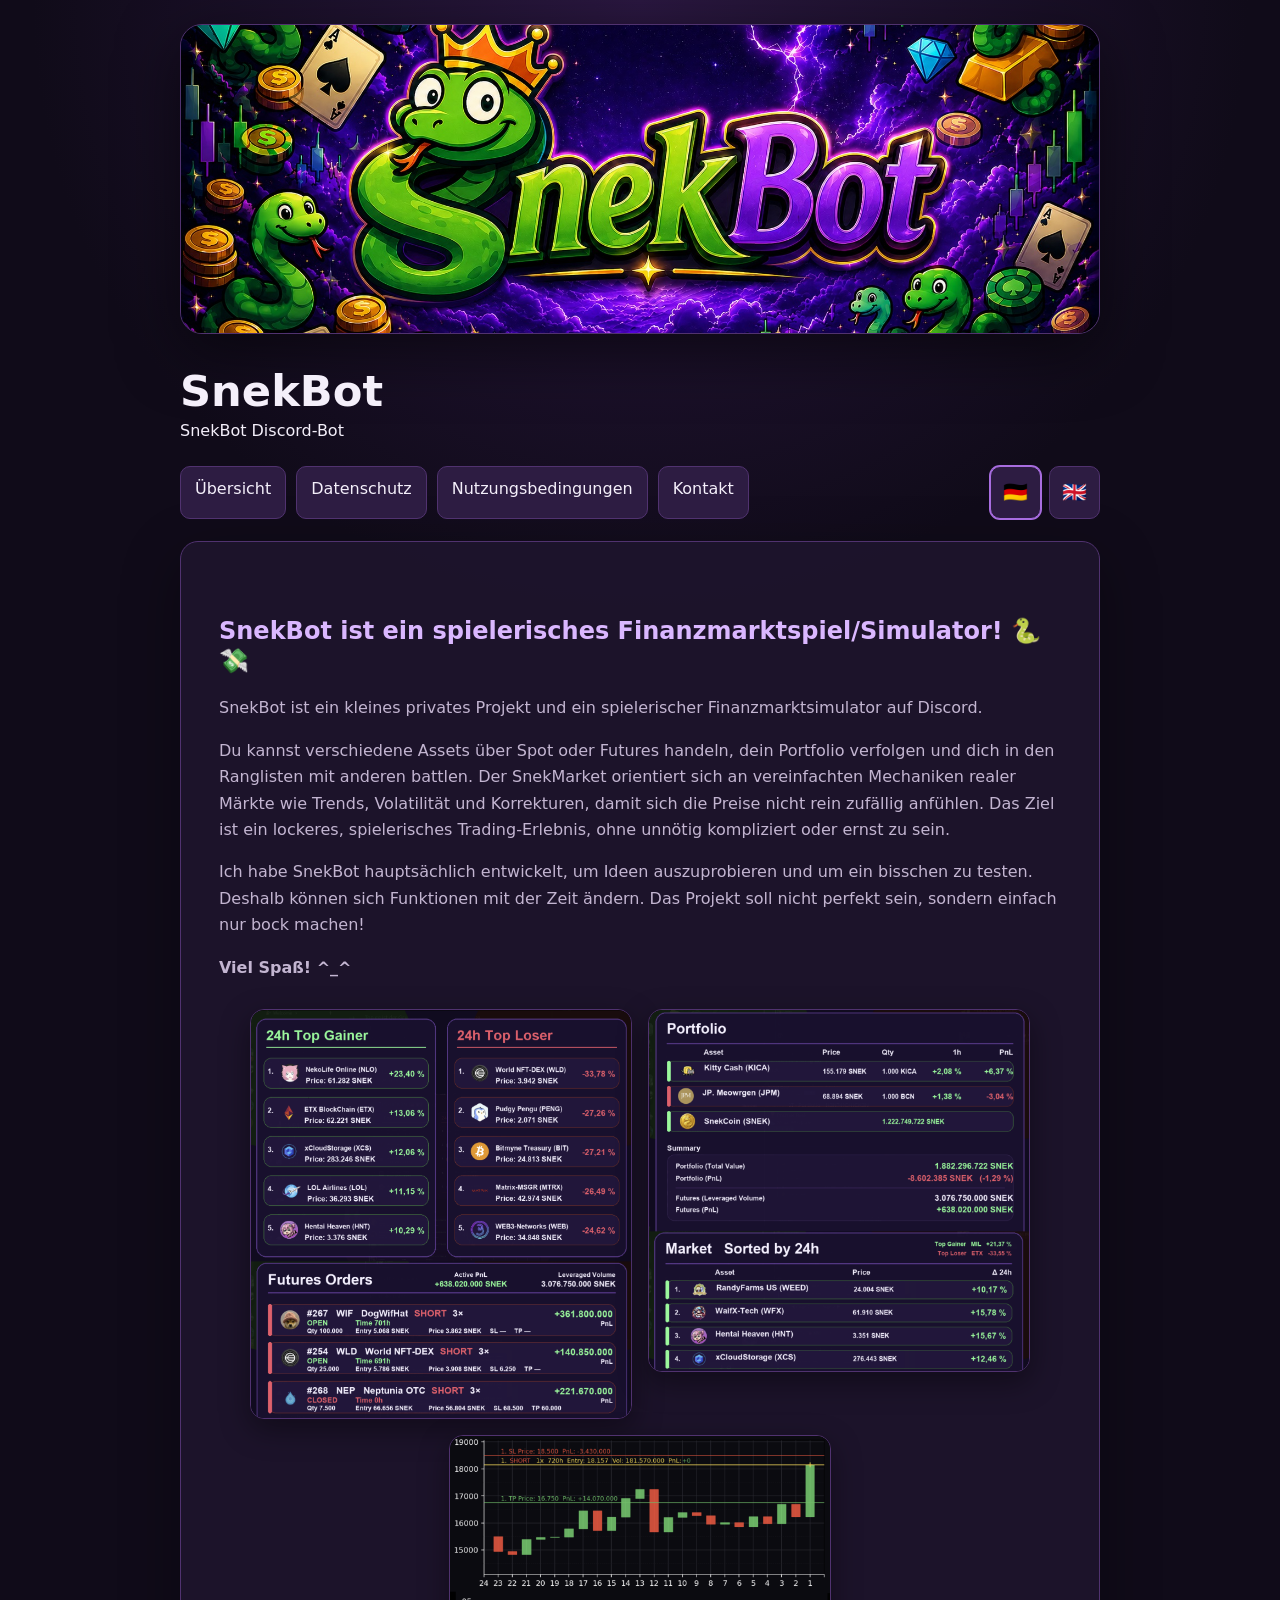
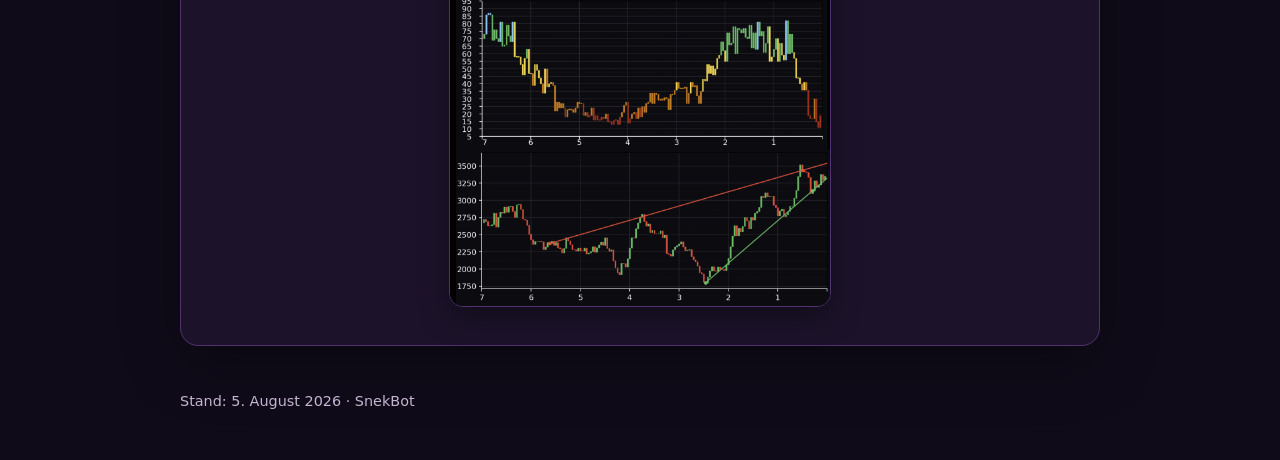
<file: index.html>
<!doctype html>
<html lang="de">
<head>
  <meta charset="utf-8">
  <meta name="viewport" content="width=device-width, initial-scale=1">
  <meta name="description" content="Datenschutzerklärung, Nutzungsbedingungen und Kontaktinformationen für den Discord-Bot SnekBot.">
  <title>SnekBot – virtuelle Economy, Märkte und Spiele</title>
  <link rel="stylesheet" href="web/assets/css/styles.css">
</head>
<body>
  <div class="hero"><img src="web/assets/images/SNEKBGTOP.jpg" alt="SnekBot – virtuelle Economy, Märkte und Spiele"></div>
  <header><div><h1>SnekBot</h1><span>SnekBot Discord-Bot</span></div></header>
  <main>
    <nav><a href="index.html">Übersicht</a><a href="web/pages/privacy.html">Datenschutz</a><a href="web/pages/terms.html">Nutzungsbedingungen</a><a href="web/pages/contact.html">Kontakt</a><span class="language-switch" aria-label="Sprache"><a href="index.html" lang="de" title="Deutsch" aria-current="page">🇩🇪</a><a href="web/pages/index-en.html" lang="en" title="English">🇬🇧</a></span></nav>
    <section class="card">
      <h2>SnekBot ist ein spielerisches Finanzmarktspiel/Simulator! 🐍 💸</h2>
      <p>SnekBot ist ein kleines privates Projekt und ein spielerischer Finanzmarktsimulator auf Discord.</p>
      <p>Du kannst verschiedene Assets über Spot oder Futures handeln, dein Portfolio verfolgen und dich in den Ranglisten mit anderen battlen. Der SnekMarket orientiert sich an vereinfachten Mechaniken realer Märkte wie Trends, Volatilität und Korrekturen, damit sich die Preise nicht rein zufällig anfühlen. Das Ziel ist ein lockeres, spielerisches Trading-Erlebnis, ohne unnötig kompliziert oder ernst zu sein.</p>
      <p>Ich habe SnekBot hauptsächlich entwickelt, um Ideen auszuprobieren und um ein bisschen zu testen. Deshalb können sich Funktionen mit der Zeit ändern. Das Projekt soll nicht perfekt sein, sondern einfach nur bock machen!</p>
      <p><strong>Viel Spaß! ^_^</strong></p>
      <div class="overview-gallery" aria-label="SnekBot Einblicke">
        <a href="web/assets/images/main1.png" title="Bild in voller Größe öffnen"><img src="web/assets/images/main1.png" loading="lazy" alt="SnekBot Marktübersicht und Futures-Orders"></a>
        <a href="web/assets/images/main2.png" title="Bild in voller Größe öffnen"><img src="web/assets/images/main2.png" loading="lazy" alt="SnekBot Portfolio und Marktübersicht"></a>
        <a href="web/assets/images/main3.png" title="Bild in voller Größe öffnen"><img src="web/assets/images/main3.png" loading="lazy" alt="SnekBot Charts, Indikatoren und Kursverlauf"></a>
      </div>
    </section>
  </main>
  <footer>Stand: 5. August 2026 · SnekBot</footer>
</body>
</html>
</file>
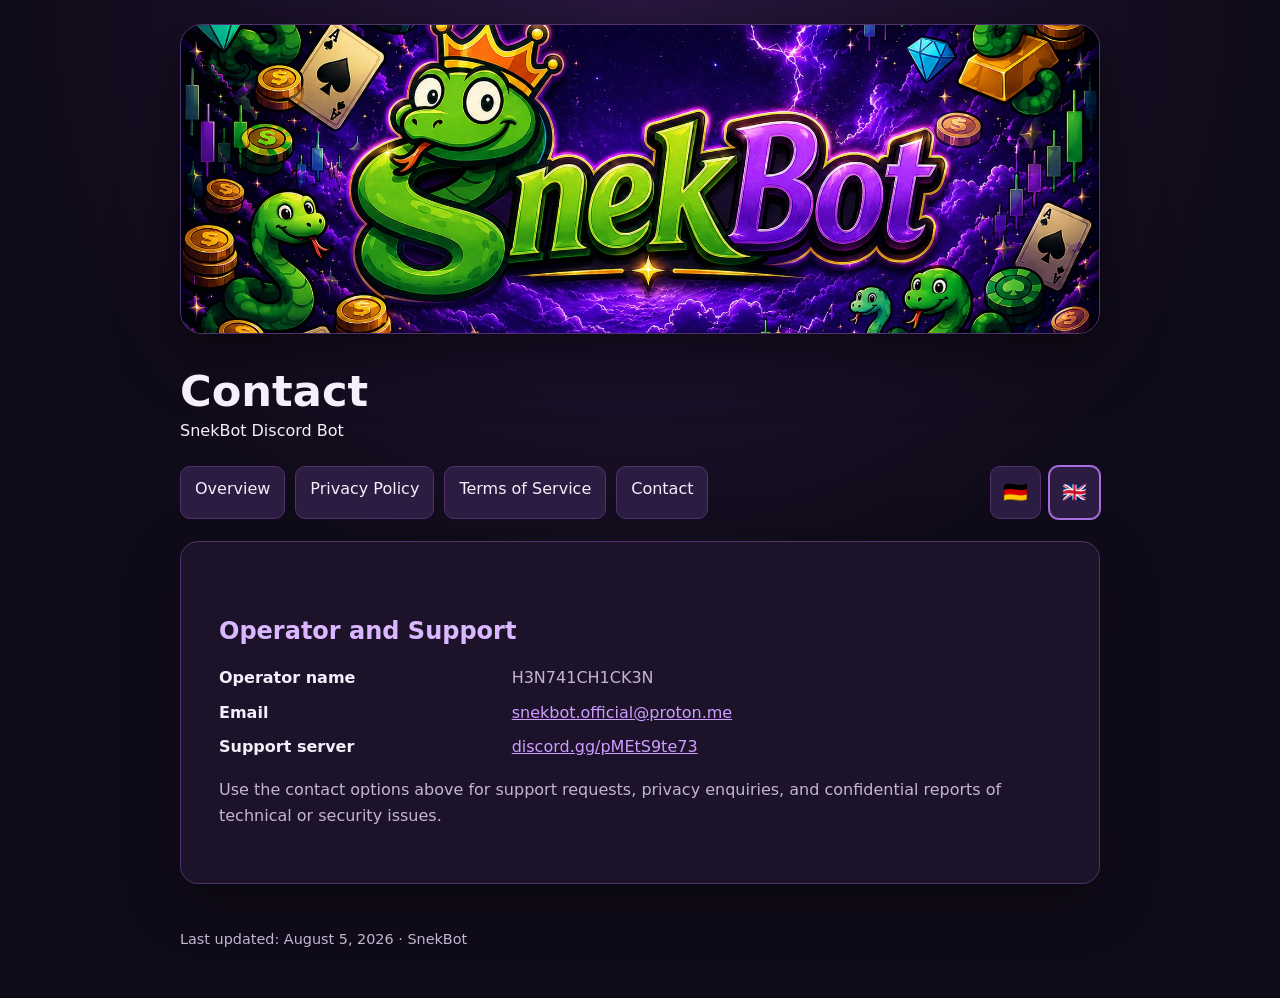
<file: web/pages/contact-en.html>
<!doctype html>
<html lang="en">
<head>
  <meta charset="utf-8">
  <meta name="viewport" content="width=device-width, initial-scale=1">
  <meta name="description" content="Contact and support information for the SnekBot Discord bot.">
  <title>Contact – SnekBot</title>
  <link rel="stylesheet" href="../assets/css/styles.css">
</head>
<body>
  <div class="hero"><img src="../assets/images/SNEKBGTOP.jpg" alt="SnekBot – virtual economy, markets and games"></div>
  <header><div><h1>Contact</h1><span>SnekBot Discord Bot</span></div></header>
  <main>
    <nav><a href="index-en.html">Overview</a><a href="privacy-en.html">Privacy Policy</a><a href="terms-en.html">Terms of Service</a><a href="contact-en.html">Contact</a><span class="language-switch" aria-label="Language"><a href="contact.html" lang="de" title="Deutsch">🇩🇪</a><a href="contact-en.html" lang="en" title="English" aria-current="page">🇬🇧</a></span></nav>
    <section class="card">
      <h2>Operator and Support</h2>
      <dl>
        <dt>Operator name</dt><dd>H3N741CH1CK3N</dd>
        <dt>Email</dt><dd><a href="mailto:snekbot.official@proton.me">snekbot.official@proton.me</a></dd>
        <dt>Support server</dt><dd><a href="https://discord.gg/pMEtS9te73">discord.gg/pMEtS9te73</a></dd>
      </dl>
      <p>Use the contact options above for support requests, privacy enquiries, and confidential reports of technical or security issues.</p>
    </section>
  </main>
  <footer>Last updated: August 5, 2026 · SnekBot</footer>
</body>
</html>
</file>
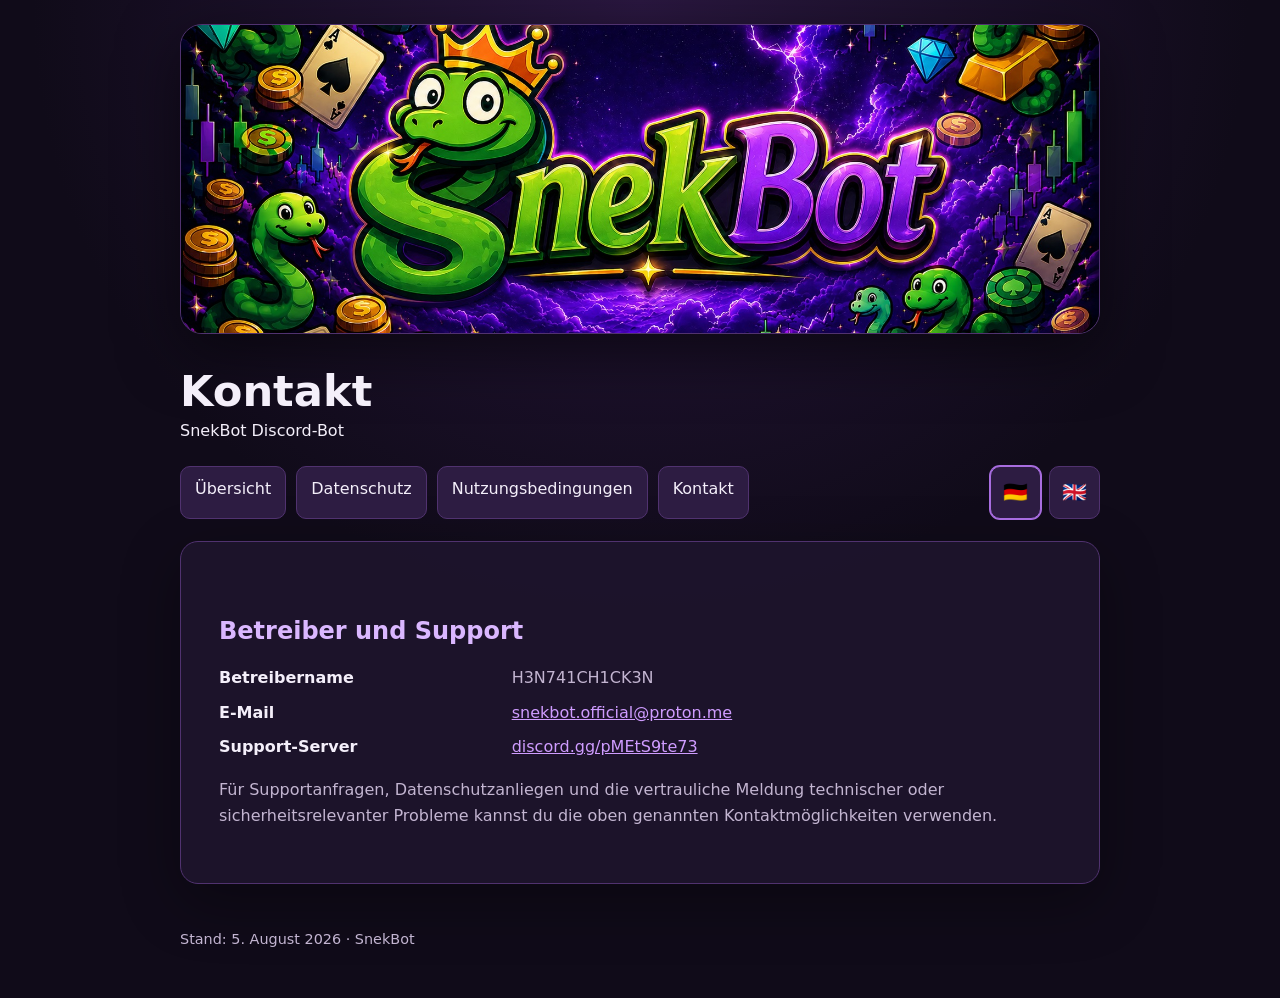
<file: web/pages/contact.html>
<!doctype html>
<html lang="de">
<head>
  <meta charset="utf-8">
  <meta name="viewport" content="width=device-width, initial-scale=1">
  <meta name="description" content="Kontakt und Support für den Discord-Bot SnekBot.">
  <title>Kontakt – SnekBot</title>
  <link rel="stylesheet" href="../assets/css/styles.css">
</head>
<body>
  <div class="hero"><img src="../assets/images/SNEKBGTOP.jpg" alt="SnekBot – virtuelle Economy, Märkte und Spiele"></div>
  <header><div><h1>Kontakt</h1><span>SnekBot Discord-Bot</span></div></header>
  <main>
    <nav><a href="../../index.html">Übersicht</a><a href="privacy.html">Datenschutz</a><a href="terms.html">Nutzungsbedingungen</a><a href="contact.html">Kontakt</a><span class="language-switch" aria-label="Sprache"><a href="contact.html" lang="de" title="Deutsch" aria-current="page">🇩🇪</a><a href="contact-en.html" lang="en" title="English">🇬🇧</a></span></nav>
    <section class="card">
      <h2>Betreiber und Support</h2>
      <dl>
        <dt>Betreibername</dt><dd>H3N741CH1CK3N</dd>
        <dt>E-Mail</dt><dd><a href="mailto:snekbot.official@proton.me">snekbot.official@proton.me</a></dd>
        <dt>Support-Server</dt><dd><a href="https://discord.gg/pMEtS9te73">discord.gg/pMEtS9te73</a></dd>
      </dl>
      <p>Für Supportanfragen, Datenschutzanliegen und die vertrauliche Meldung technischer oder sicherheitsrelevanter Probleme kannst du die oben genannten Kontaktmöglichkeiten verwenden.</p>
    </section>
  </main>
  <footer>Stand: 5. August 2026 · SnekBot</footer>
</body>
</html>
</file>
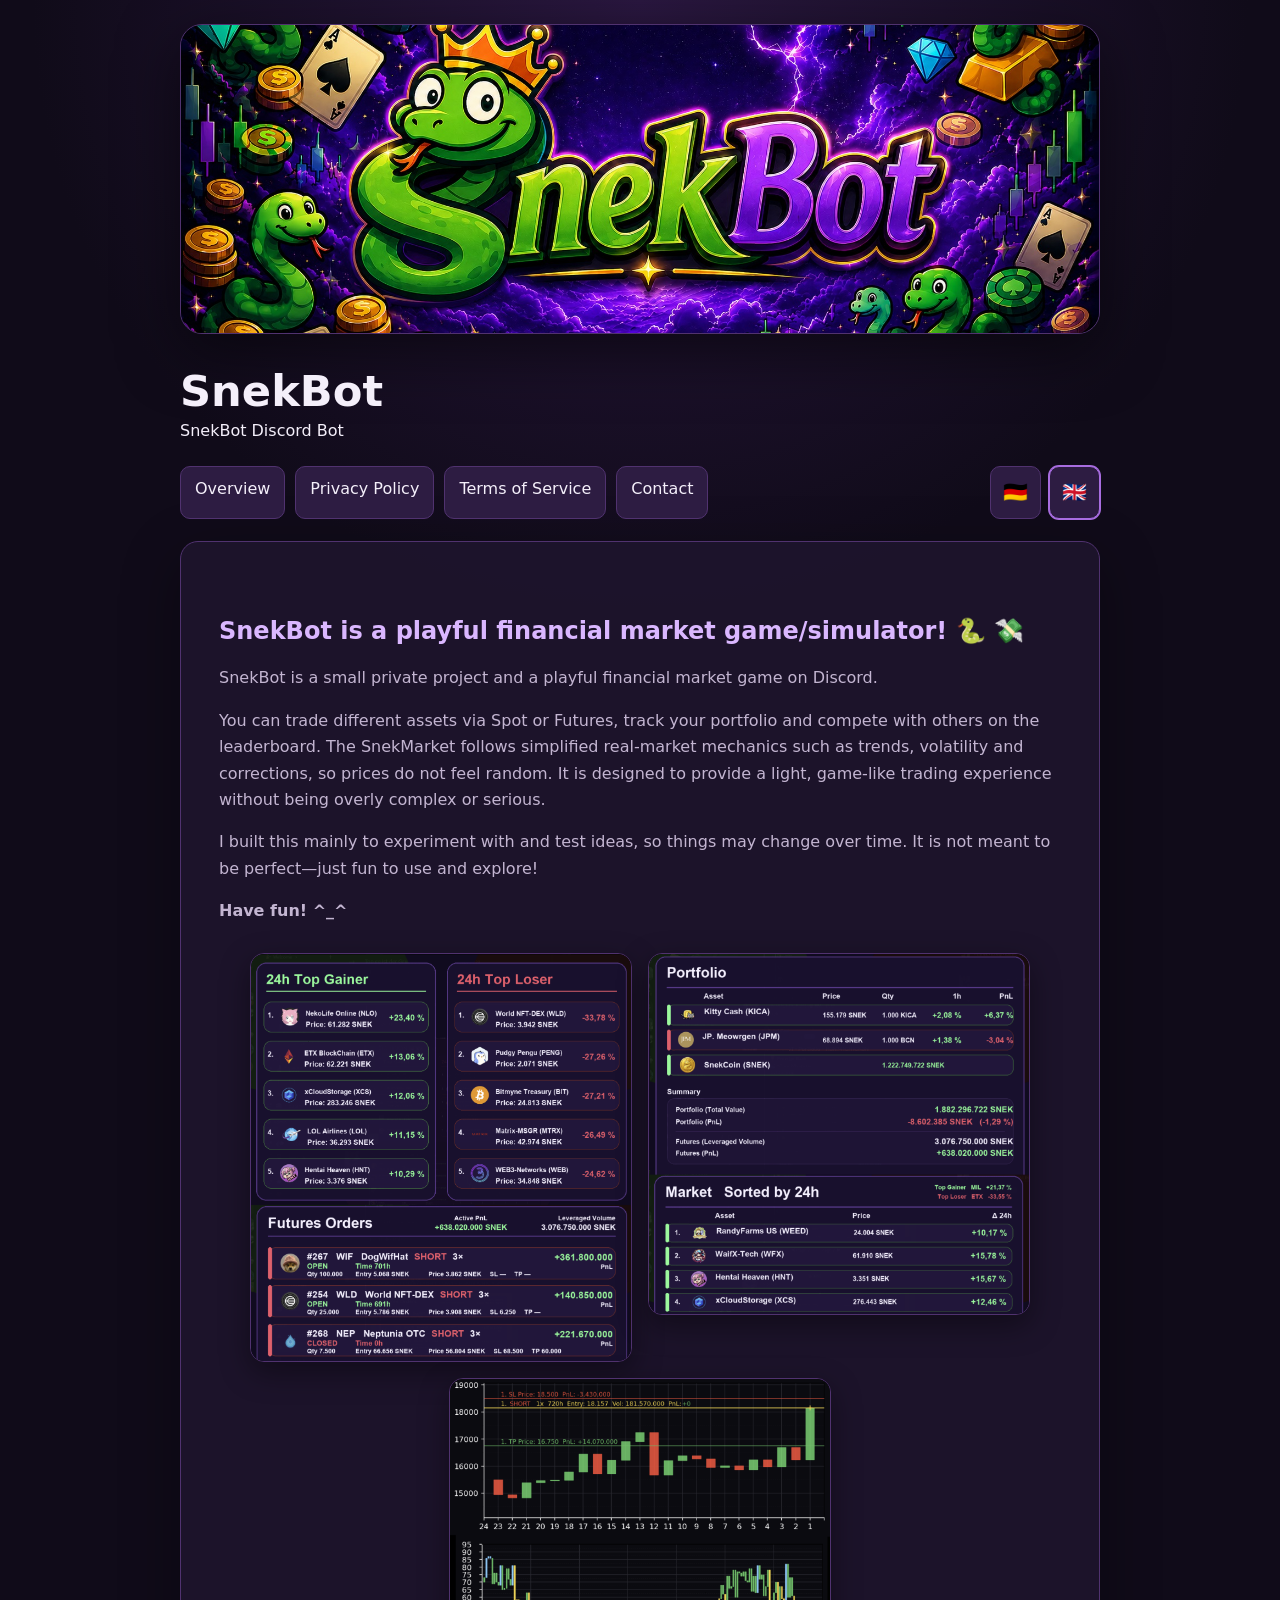
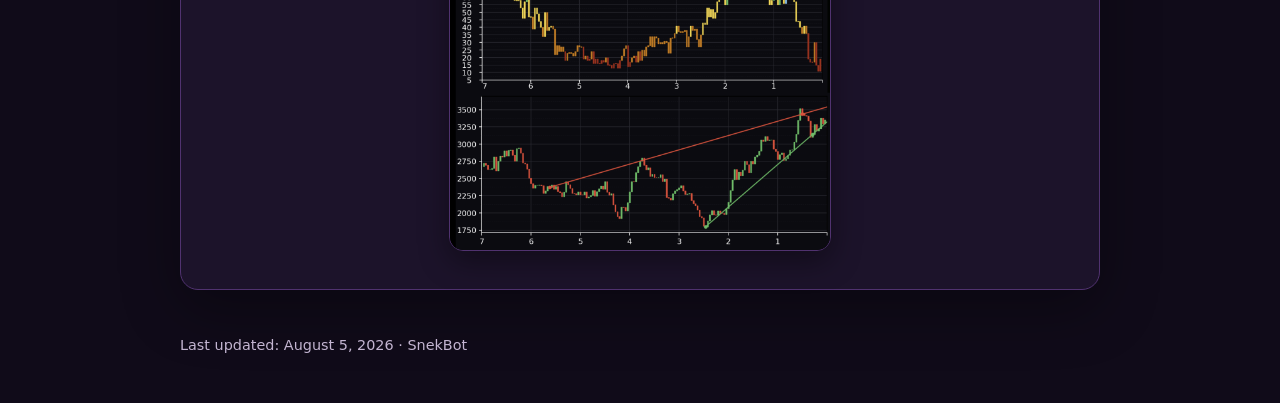
<file: web/pages/index-en.html>
<!doctype html>
<html lang="en">
<head>
  <meta charset="utf-8">
  <meta name="viewport" content="width=device-width, initial-scale=1">
  <meta name="description" content="Privacy Policy, Terms of Service and contact information for the SnekBot Discord bot.">
  <title>SnekBot – virtual economy, markets and games</title>
  <link rel="stylesheet" href="../assets/css/styles.css">
</head>
<body>
  <div class="hero"><img src="../assets/images/SNEKBGTOP.jpg" alt="SnekBot – virtual economy, markets and games"></div>
  <header><div><h1>SnekBot</h1><span>SnekBot Discord Bot</span></div></header>
  <main>
    <nav><a href="index-en.html">Overview</a><a href="privacy-en.html">Privacy Policy</a><a href="terms-en.html">Terms of Service</a><a href="contact-en.html">Contact</a><span class="language-switch" aria-label="Language"><a href="../../index.html" lang="de" title="Deutsch">🇩🇪</a><a href="index-en.html" lang="en" title="English" aria-current="page">🇬🇧</a></span></nav>
    <section class="card">
      <h2>SnekBot is a playful financial market game/simulator! 🐍 💸</h2>
      <p>SnekBot is a small private project and a playful financial market game on Discord.</p>
      <p>You can trade different assets via Spot or Futures, track your portfolio and compete with others on the leaderboard. The SnekMarket follows simplified real-market mechanics such as trends, volatility and corrections, so prices do not feel random. It is designed to provide a light, game-like trading experience without being overly complex or serious.</p>
      <p>I built this mainly to experiment with and test ideas, so things may change over time. It is not meant to be perfect—just fun to use and explore!</p>
      <p><strong>Have fun! ^_^</strong></p>
      <div class="overview-gallery" aria-label="SnekBot previews">
        <a href="../assets/images/main1.png" title="Open full-size image"><img src="../assets/images/main1.png" loading="lazy" alt="SnekBot market overview and Futures orders"></a>
        <a href="../assets/images/main2.png" title="Open full-size image"><img src="../assets/images/main2.png" loading="lazy" alt="SnekBot portfolio and market overview"></a>
        <a href="../assets/images/main3.png" title="Open full-size image"><img src="../assets/images/main3.png" loading="lazy" alt="SnekBot charts, indicators and price history"></a>
      </div>
    </section>
  </main>
  <footer>Last updated: August 5, 2026 · SnekBot</footer>
</body>
</html>
</file>
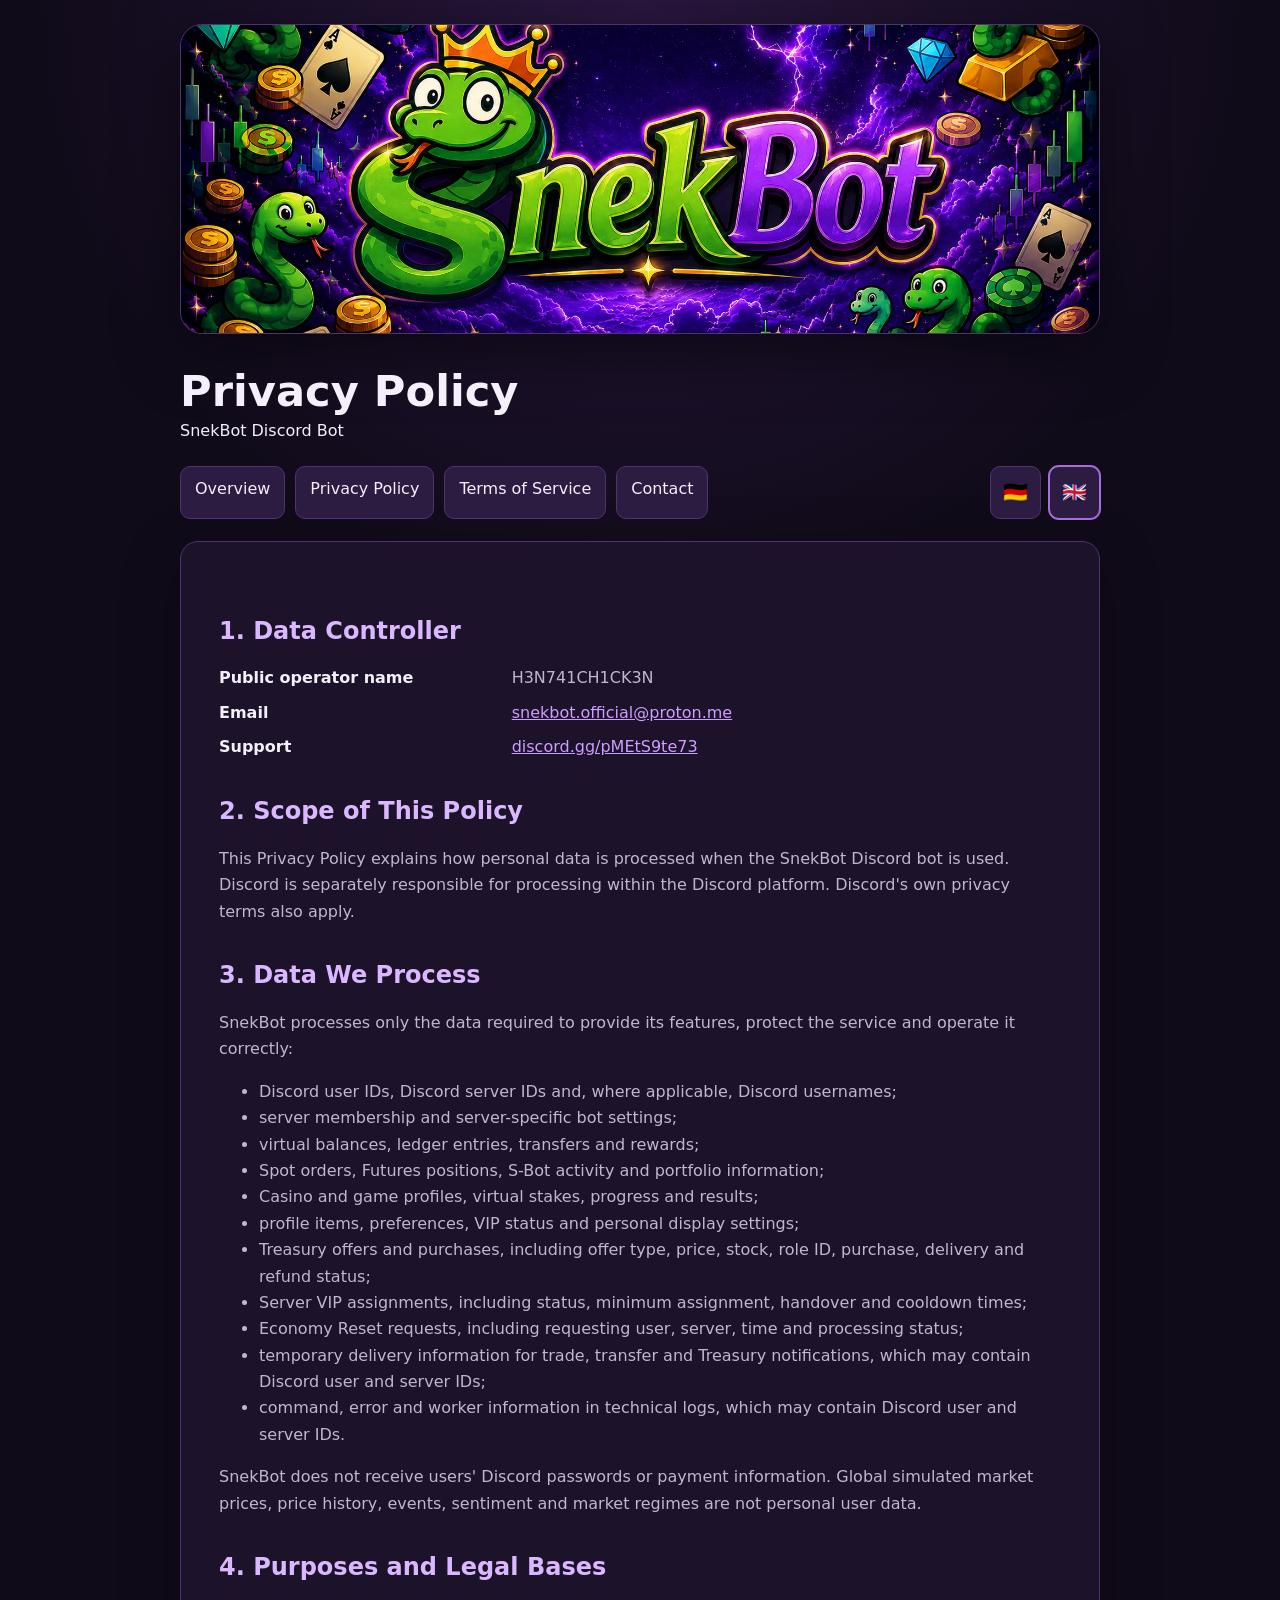
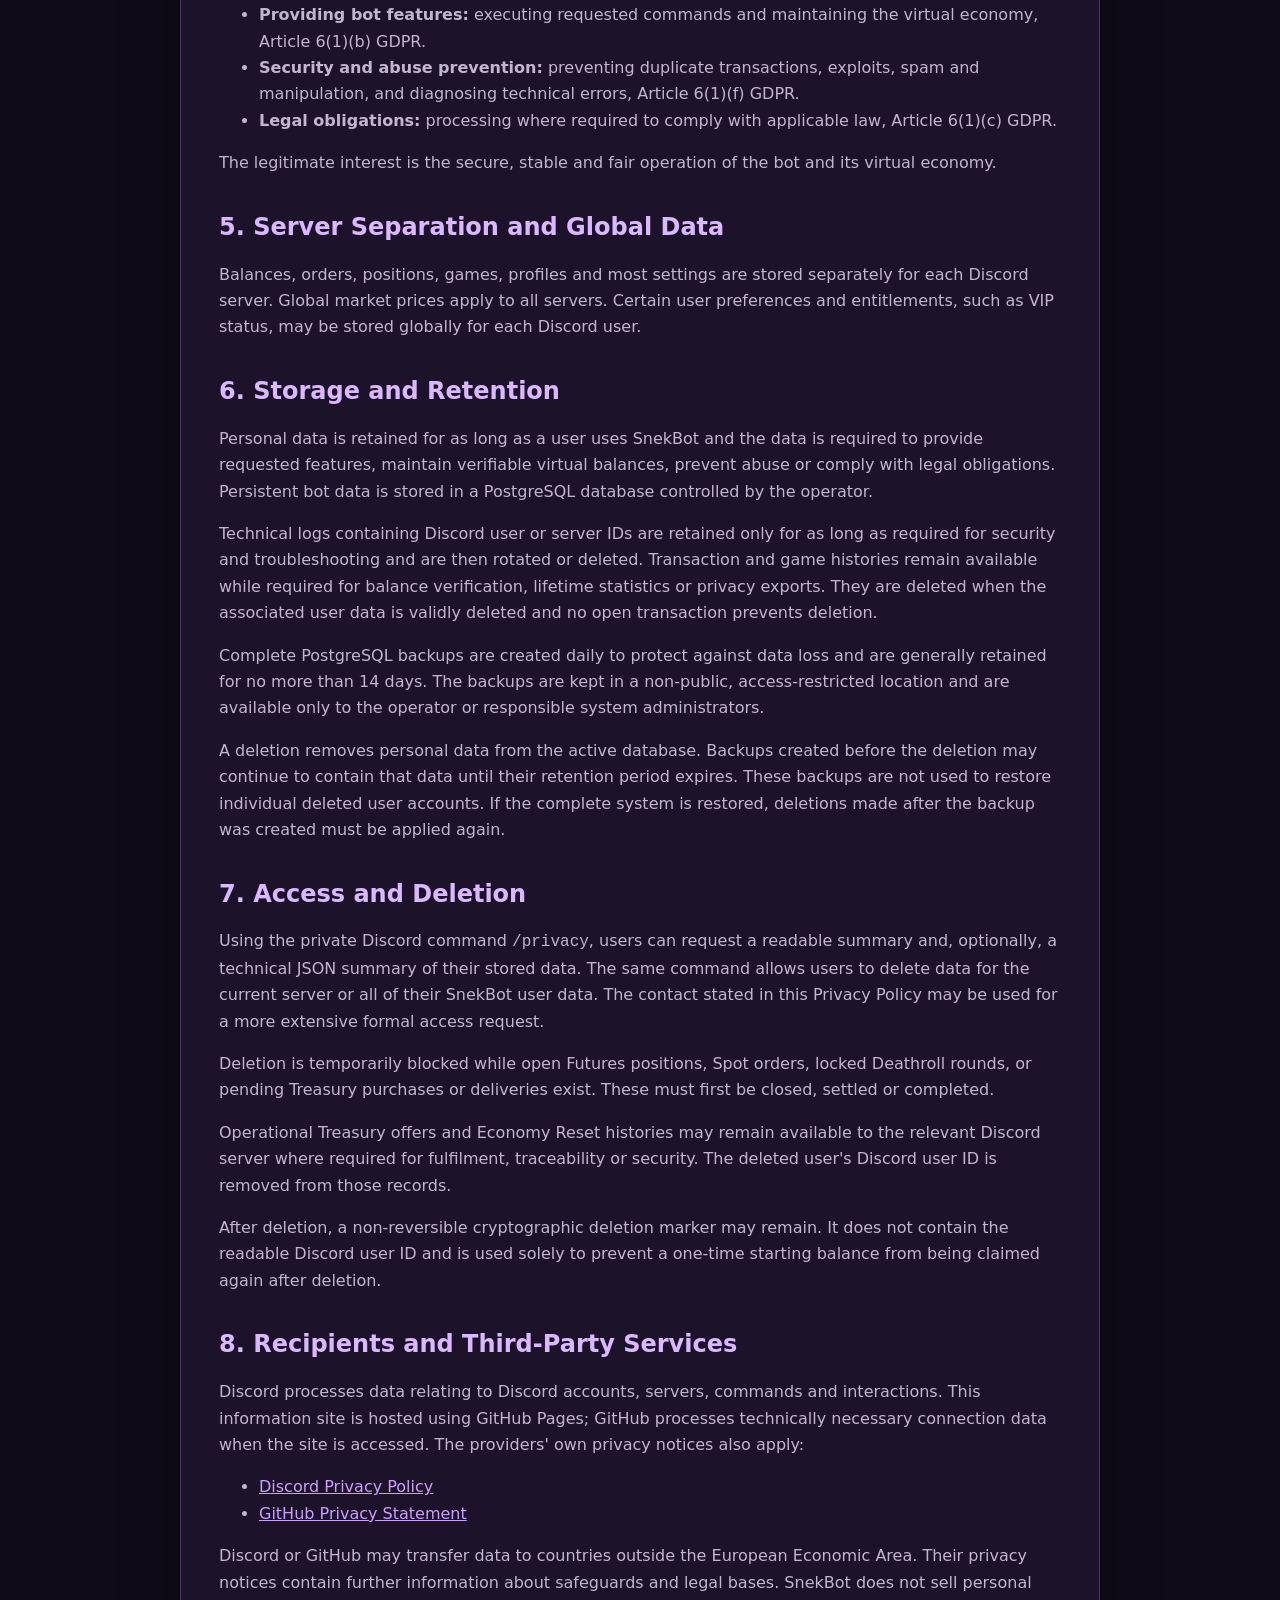
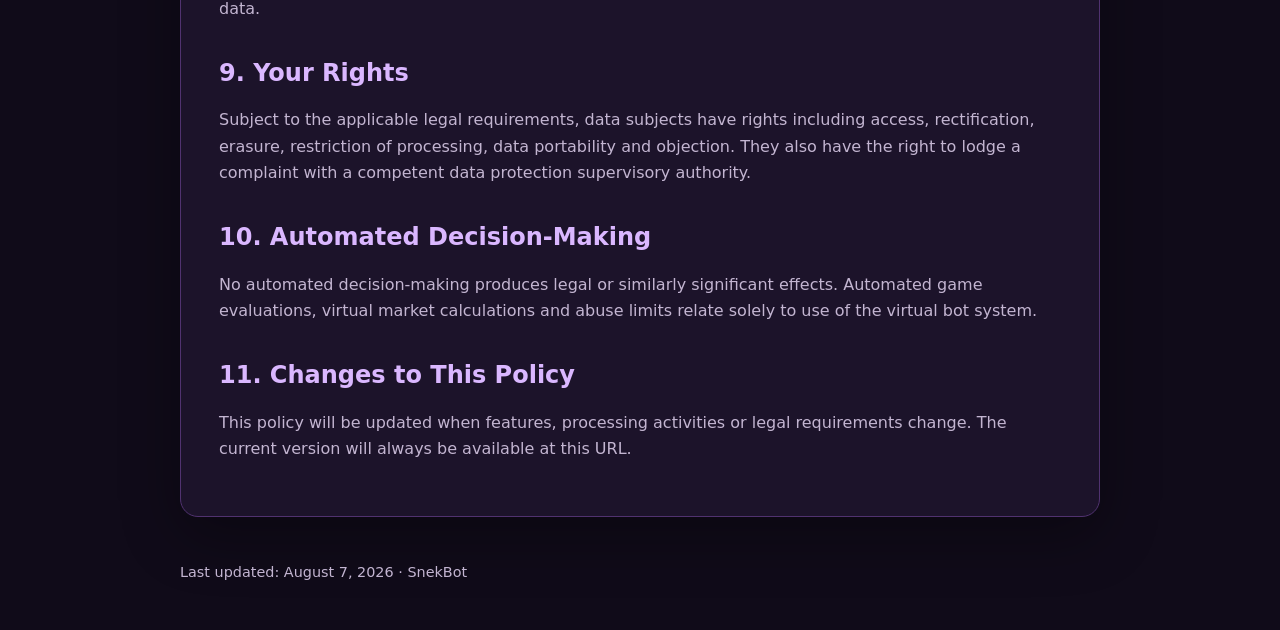
<file: web/pages/privacy-en.html>
<!doctype html>
<html lang="en">
<head>
  <meta charset="utf-8">
  <meta name="viewport" content="width=device-width, initial-scale=1">
  <meta name="description" content="Privacy Policy for the SnekBot Discord bot.">
  <title>Privacy Policy – SnekBot</title>
  <link rel="stylesheet" href="../assets/css/styles.css">
</head>
<body>
  <div class="hero"><img src="../assets/images/SNEKBGTOP.jpg" alt="SnekBot – virtual economy, markets and games"></div>
  <header><div><h1>Privacy Policy</h1><span>SnekBot Discord Bot</span></div></header>
  <main>
    <nav><a href="index-en.html">Overview</a><a href="privacy-en.html">Privacy Policy</a><a href="terms-en.html">Terms of Service</a><a href="contact-en.html">Contact</a><span class="language-switch" aria-label="Language"><a href="privacy.html" lang="de" title="Deutsch">🇩🇪</a><a href="privacy-en.html" lang="en" title="English" aria-current="page">🇬🇧</a></span></nav>
    <article class="card">
      <h2>1. Data Controller</h2>
      <dl>
        <dt>Public operator name</dt><dd>H3N741CH1CK3N</dd>
        <dt>Email</dt><dd><a href="mailto:snekbot.official@proton.me">snekbot.official@proton.me</a></dd>
        <dt>Support</dt><dd><a href="https://discord.gg/pMEtS9te73">discord.gg/pMEtS9te73</a></dd>
      </dl>

      <h2>2. Scope of This Policy</h2>
      <p>This Privacy Policy explains how personal data is processed when the SnekBot Discord bot is used. Discord is separately responsible for processing within the Discord platform. Discord's own privacy terms also apply.</p>

      <h2>3. Data We Process</h2>
      <p>SnekBot processes only the data required to provide its features, protect the service and operate it correctly:</p>
      <ul>
        <li>Discord user IDs, Discord server IDs and, where applicable, Discord usernames;</li>
        <li>server membership and server-specific bot settings;</li>
        <li>virtual balances, ledger entries, transfers and rewards;</li>
        <li>Spot orders, Futures positions, S-Bot activity and portfolio information;</li>
        <li>Casino and game profiles, virtual stakes, progress and results;</li>
        <li>profile items, preferences, VIP status and personal display settings;</li>
        <li>Treasury offers and purchases, including offer type, price, stock, role ID, purchase, delivery and refund status;</li>
        <li>Server VIP assignments, including status, minimum assignment, handover and cooldown times;</li>
        <li>Economy Reset requests, including requesting user, server, time and processing status;</li>
        <li>temporary delivery information for trade, transfer and Treasury notifications, which may contain Discord user and server IDs;</li>
        <li>command, error and worker information in technical logs, which may contain Discord user and server IDs.</li>
      </ul>
      <p>SnekBot does not receive users' Discord passwords or payment information. Global simulated market prices, price history, events, sentiment and market regimes are not personal user data.</p>

      <h2>4. Purposes and Legal Bases</h2>
      <ul>
        <li><strong>Providing bot features:</strong> executing requested commands and maintaining the virtual economy, Article 6(1)(b) GDPR.</li>
        <li><strong>Security and abuse prevention:</strong> preventing duplicate transactions, exploits, spam and manipulation, and diagnosing technical errors, Article 6(1)(f) GDPR.</li>
        <li><strong>Legal obligations:</strong> processing where required to comply with applicable law, Article 6(1)(c) GDPR.</li>
      </ul>
      <p>The legitimate interest is the secure, stable and fair operation of the bot and its virtual economy.</p>

      <h2>5. Server Separation and Global Data</h2>
      <p>Balances, orders, positions, games, profiles and most settings are stored separately for each Discord server. Global market prices apply to all servers. Certain user preferences and entitlements, such as VIP status, may be stored globally for each Discord user.</p>

      <h2>6. Storage and Retention</h2>
      <p>Personal data is retained for as long as a user uses SnekBot and the data is required to provide requested features, maintain verifiable virtual balances, prevent abuse or comply with legal obligations. Persistent bot data is stored in a PostgreSQL database controlled by the operator.</p>
      <p>Technical logs containing Discord user or server IDs are retained only for as long as required for security and troubleshooting and are then rotated or deleted. Transaction and game histories remain available while required for balance verification, lifetime statistics or privacy exports. They are deleted when the associated user data is validly deleted and no open transaction prevents deletion.</p>
      <p>Complete PostgreSQL backups are created daily to protect against data loss and are generally retained for no more than 14 days. The backups are kept in a non-public, access-restricted location and are available only to the operator or responsible system administrators.</p>
      <p>A deletion removes personal data from the active database. Backups created before the deletion may continue to contain that data until their retention period expires. These backups are not used to restore individual deleted user accounts. If the complete system is restored, deletions made after the backup was created must be applied again.</p>

      <h2>7. Access and Deletion</h2>
      <p>Using the private Discord command <code>/privacy</code>, users can request a readable summary and, optionally, a technical JSON summary of their stored data. The same command allows users to delete data for the current server or all of their SnekBot user data. The contact stated in this Privacy Policy may be used for a more extensive formal access request.</p>
      <p>Deletion is temporarily blocked while open Futures positions, Spot orders, locked Deathroll rounds, or pending Treasury purchases or deliveries exist. These must first be closed, settled or completed.</p>
      <p>Operational Treasury offers and Economy Reset histories may remain available to the relevant Discord server where required for fulfilment, traceability or security. The deleted user's Discord user ID is removed from those records.</p>
      <p>After deletion, a non-reversible cryptographic deletion marker may remain. It does not contain the readable Discord user ID and is used solely to prevent a one-time starting balance from being claimed again after deletion.</p>

      <h2>8. Recipients and Third-Party Services</h2>
      <p>Discord processes data relating to Discord accounts, servers, commands and interactions. This information site is hosted using GitHub Pages; GitHub processes technically necessary connection data when the site is accessed. The providers' own privacy notices also apply:</p>
      <ul>
        <li><a href="https://discord.com/privacy">Discord Privacy Policy</a></li>
        <li><a href="https://docs.github.com/en/site-policy/privacy-policies/github-general-privacy-statement">GitHub Privacy Statement</a></li>
      </ul>
      <p>Discord or GitHub may transfer data to countries outside the European Economic Area. Their privacy notices contain further information about safeguards and legal bases. SnekBot does not sell personal data.</p>

      <h2>9. Your Rights</h2>
      <p>Subject to the applicable legal requirements, data subjects have rights including access, rectification, erasure, restriction of processing, data portability and objection. They also have the right to lodge a complaint with a competent data protection supervisory authority.</p>

      <h2>10. Automated Decision-Making</h2>
      <p>No automated decision-making produces legal or similarly significant effects. Automated game evaluations, virtual market calculations and abuse limits relate solely to use of the virtual bot system.</p>

      <h2>11. Changes to This Policy</h2>
      <p>This policy will be updated when features, processing activities or legal requirements change. The current version will always be available at this URL.</p>
    </article>
  </main>
  <footer>Last updated: August 7, 2026 · SnekBot</footer>
</body>
</html>
</file>
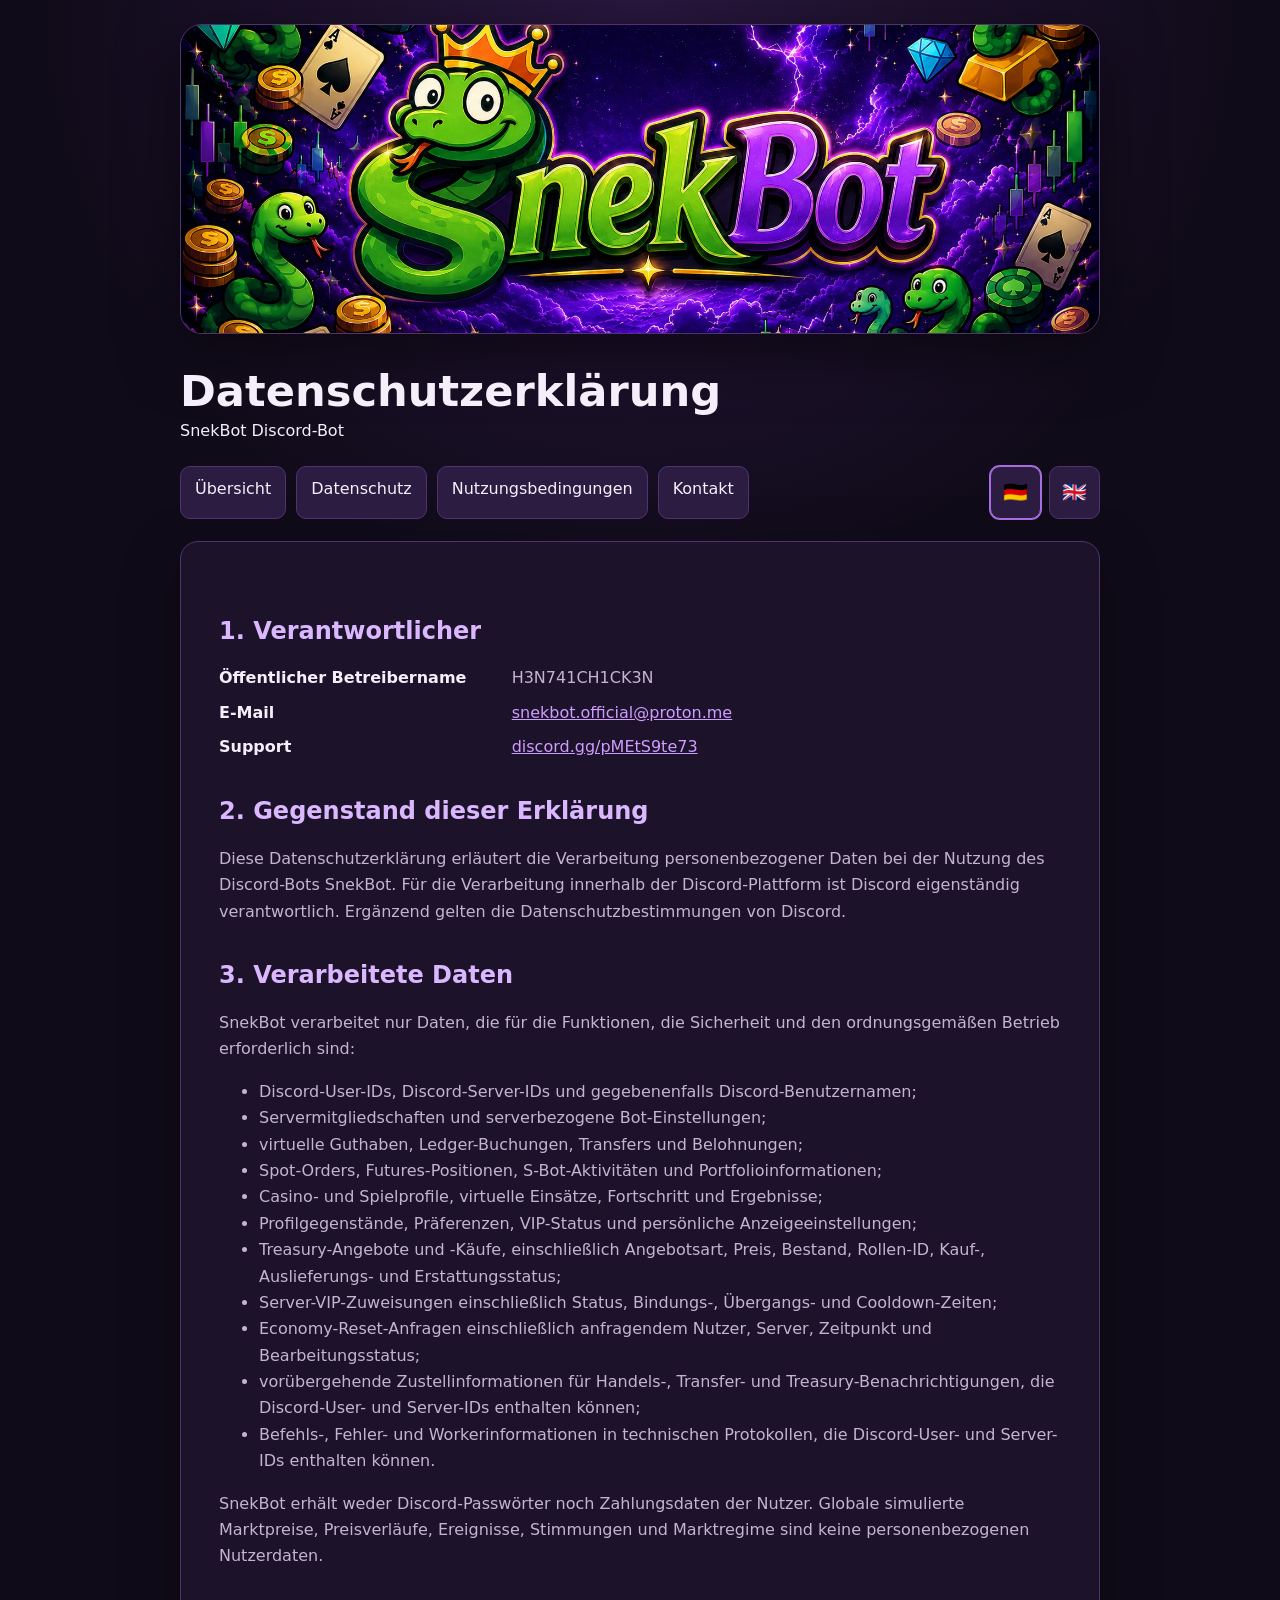
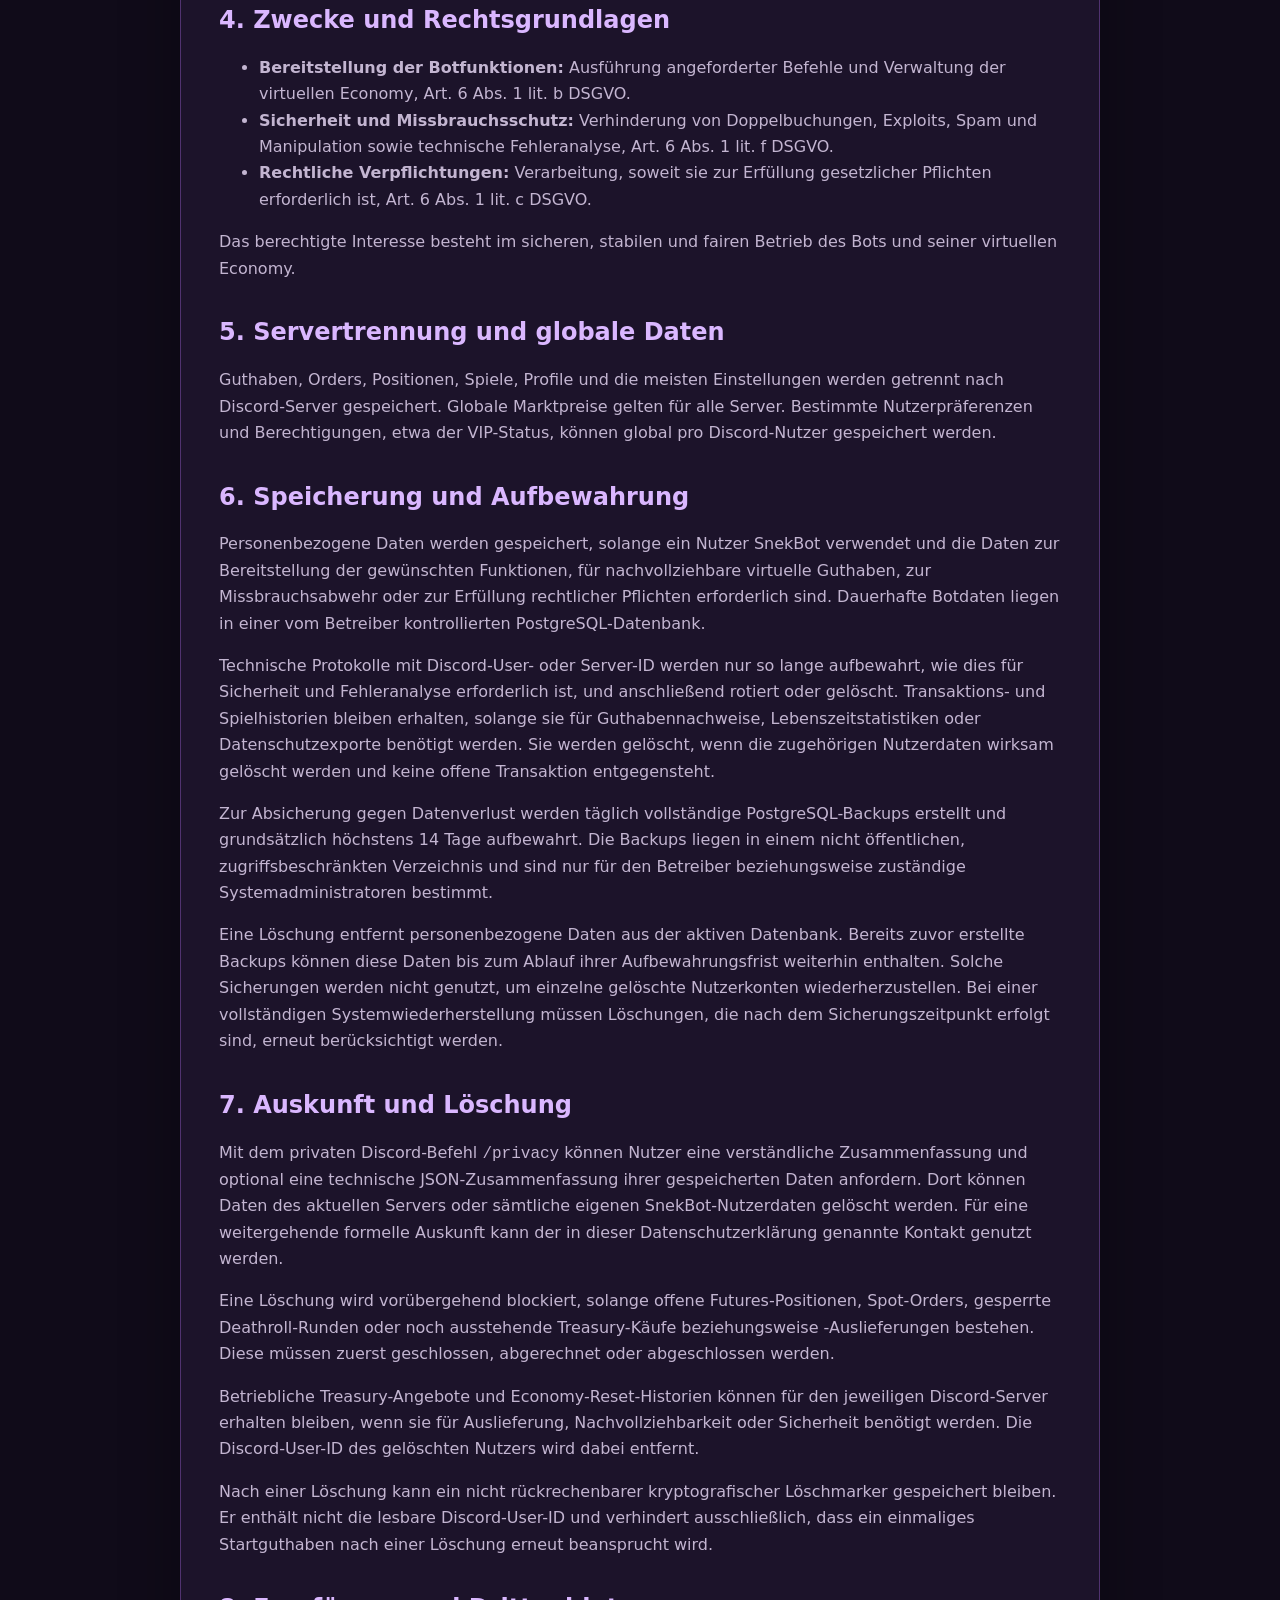
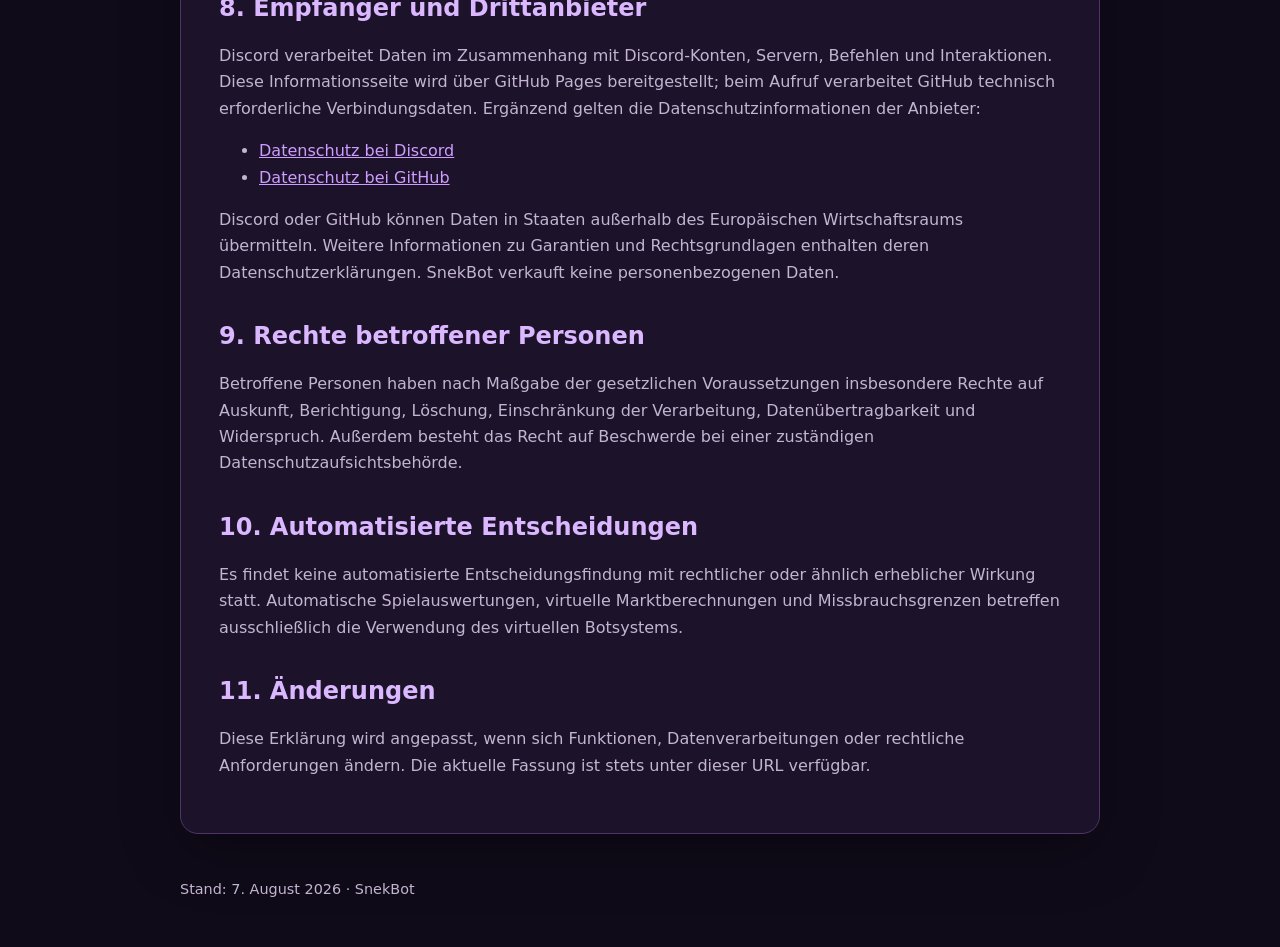
<file: web/pages/privacy.html>
<!doctype html>
<html lang="de">
<head>
  <meta charset="utf-8">
  <meta name="viewport" content="width=device-width, initial-scale=1">
  <meta name="description" content="Datenschutzerklärung für den Discord-Bot SnekBot.">
  <title>Datenschutzerklärung – SnekBot</title>
  <link rel="stylesheet" href="../assets/css/styles.css">
</head>
<body>
  <div class="hero"><img src="../assets/images/SNEKBGTOP.jpg" alt="SnekBot – virtuelle Economy, Märkte und Spiele"></div>
  <header><div><h1>Datenschutzerklärung</h1><span>SnekBot Discord-Bot</span></div></header>
  <main>
    <nav><a href="../../index.html">Übersicht</a><a href="privacy.html">Datenschutz</a><a href="terms.html">Nutzungsbedingungen</a><a href="contact.html">Kontakt</a><span class="language-switch" aria-label="Sprache"><a href="privacy.html" lang="de" title="Deutsch" aria-current="page">🇩🇪</a><a href="privacy-en.html" lang="en" title="English">🇬🇧</a></span></nav>
    <article class="card">
      <h2>1. Verantwortlicher</h2>
      <dl>
        <dt>Öffentlicher Betreibername</dt><dd>H3N741CH1CK3N</dd>
        <dt>E-Mail</dt><dd><a href="mailto:snekbot.official@proton.me">snekbot.official@proton.me</a></dd>
        <dt>Support</dt><dd><a href="https://discord.gg/pMEtS9te73">discord.gg/pMEtS9te73</a></dd>
      </dl>

      <h2>2. Gegenstand dieser Erklärung</h2>
      <p>Diese Datenschutzerklärung erläutert die Verarbeitung personenbezogener Daten bei der Nutzung des Discord-Bots SnekBot. Für die Verarbeitung innerhalb der Discord-Plattform ist Discord eigenständig verantwortlich. Ergänzend gelten die Datenschutzbestimmungen von Discord.</p>

      <h2>3. Verarbeitete Daten</h2>
      <p>SnekBot verarbeitet nur Daten, die für die Funktionen, die Sicherheit und den ordnungsgemäßen Betrieb erforderlich sind:</p>
      <ul>
        <li>Discord-User-IDs, Discord-Server-IDs und gegebenenfalls Discord-Benutzernamen;</li>
        <li>Servermitgliedschaften und serverbezogene Bot-Einstellungen;</li>
        <li>virtuelle Guthaben, Ledger-Buchungen, Transfers und Belohnungen;</li>
        <li>Spot-Orders, Futures-Positionen, S-Bot-Aktivitäten und Portfolioinformationen;</li>
        <li>Casino- und Spielprofile, virtuelle Einsätze, Fortschritt und Ergebnisse;</li>
        <li>Profilgegenstände, Präferenzen, VIP-Status und persönliche Anzeigeeinstellungen;</li>
        <li>Treasury-Angebote und -Käufe, einschließlich Angebotsart, Preis, Bestand, Rollen-ID, Kauf-, Auslieferungs- und Erstattungsstatus;</li>
        <li>Server-VIP-Zuweisungen einschließlich Status, Bindungs-, Übergangs- und Cooldown-Zeiten;</li>
        <li>Economy-Reset-Anfragen einschließlich anfragendem Nutzer, Server, Zeitpunkt und Bearbeitungsstatus;</li>
        <li>vorübergehende Zustellinformationen für Handels-, Transfer- und Treasury-Benachrichtigungen, die Discord-User- und Server-IDs enthalten können;</li>
        <li>Befehls-, Fehler- und Workerinformationen in technischen Protokollen, die Discord-User- und Server-IDs enthalten können.</li>
      </ul>
      <p>SnekBot erhält weder Discord-Passwörter noch Zahlungsdaten der Nutzer. Globale simulierte Marktpreise, Preisverläufe, Ereignisse, Stimmungen und Marktregime sind keine personenbezogenen Nutzerdaten.</p>

      <h2>4. Zwecke und Rechtsgrundlagen</h2>
      <ul>
        <li><strong>Bereitstellung der Botfunktionen:</strong> Ausführung angeforderter Befehle und Verwaltung der virtuellen Economy, Art. 6 Abs. 1 lit. b DSGVO.</li>
        <li><strong>Sicherheit und Missbrauchsschutz:</strong> Verhinderung von Doppelbuchungen, Exploits, Spam und Manipulation sowie technische Fehleranalyse, Art. 6 Abs. 1 lit. f DSGVO.</li>
        <li><strong>Rechtliche Verpflichtungen:</strong> Verarbeitung, soweit sie zur Erfüllung gesetzlicher Pflichten erforderlich ist, Art. 6 Abs. 1 lit. c DSGVO.</li>
      </ul>
      <p>Das berechtigte Interesse besteht im sicheren, stabilen und fairen Betrieb des Bots und seiner virtuellen Economy.</p>

      <h2>5. Servertrennung und globale Daten</h2>
      <p>Guthaben, Orders, Positionen, Spiele, Profile und die meisten Einstellungen werden getrennt nach Discord-Server gespeichert. Globale Marktpreise gelten für alle Server. Bestimmte Nutzerpräferenzen und Berechtigungen, etwa der VIP-Status, können global pro Discord-Nutzer gespeichert werden.</p>

      <h2>6. Speicherung und Aufbewahrung</h2>
      <p>Personenbezogene Daten werden gespeichert, solange ein Nutzer SnekBot verwendet und die Daten zur Bereitstellung der gewünschten Funktionen, für nachvollziehbare virtuelle Guthaben, zur Missbrauchsabwehr oder zur Erfüllung rechtlicher Pflichten erforderlich sind. Dauerhafte Botdaten liegen in einer vom Betreiber kontrollierten PostgreSQL-Datenbank.</p>
      <p>Technische Protokolle mit Discord-User- oder Server-ID werden nur so lange aufbewahrt, wie dies für Sicherheit und Fehleranalyse erforderlich ist, und anschließend rotiert oder gelöscht. Transaktions- und Spielhistorien bleiben erhalten, solange sie für Guthabennachweise, Lebenszeitstatistiken oder Datenschutzexporte benötigt werden. Sie werden gelöscht, wenn die zugehörigen Nutzerdaten wirksam gelöscht werden und keine offene Transaktion entgegensteht.</p>
      <p>Zur Absicherung gegen Datenverlust werden täglich vollständige PostgreSQL-Backups erstellt und grundsätzlich höchstens 14 Tage aufbewahrt. Die Backups liegen in einem nicht öffentlichen, zugriffsbeschränkten Verzeichnis und sind nur für den Betreiber beziehungsweise zuständige Systemadministratoren bestimmt.</p>
      <p>Eine Löschung entfernt personenbezogene Daten aus der aktiven Datenbank. Bereits zuvor erstellte Backups können diese Daten bis zum Ablauf ihrer Aufbewahrungsfrist weiterhin enthalten. Solche Sicherungen werden nicht genutzt, um einzelne gelöschte Nutzerkonten wiederherzustellen. Bei einer vollständigen Systemwiederherstellung müssen Löschungen, die nach dem Sicherungszeitpunkt erfolgt sind, erneut berücksichtigt werden.</p>

      <h2>7. Auskunft und Löschung</h2>
      <p>Mit dem privaten Discord-Befehl <code>/privacy</code> können Nutzer eine verständliche Zusammenfassung und optional eine technische JSON-Zusammenfassung ihrer gespeicherten Daten anfordern. Dort können Daten des aktuellen Servers oder sämtliche eigenen SnekBot-Nutzerdaten gelöscht werden. Für eine weitergehende formelle Auskunft kann der in dieser Datenschutzerklärung genannte Kontakt genutzt werden.</p>
      <p>Eine Löschung wird vorübergehend blockiert, solange offene Futures-Positionen, Spot-Orders, gesperrte Deathroll-Runden oder noch ausstehende Treasury-Käufe beziehungsweise -Auslieferungen bestehen. Diese müssen zuerst geschlossen, abgerechnet oder abgeschlossen werden.</p>
      <p>Betriebliche Treasury-Angebote und Economy-Reset-Historien können für den jeweiligen Discord-Server erhalten bleiben, wenn sie für Auslieferung, Nachvollziehbarkeit oder Sicherheit benötigt werden. Die Discord-User-ID des gelöschten Nutzers wird dabei entfernt.</p>
      <p>Nach einer Löschung kann ein nicht rückrechenbarer kryptografischer Löschmarker gespeichert bleiben. Er enthält nicht die lesbare Discord-User-ID und verhindert ausschließlich, dass ein einmaliges Startguthaben nach einer Löschung erneut beansprucht wird.</p>

      <h2>8. Empfänger und Drittanbieter</h2>
      <p>Discord verarbeitet Daten im Zusammenhang mit Discord-Konten, Servern, Befehlen und Interaktionen. Diese Informationsseite wird über GitHub Pages bereitgestellt; beim Aufruf verarbeitet GitHub technisch erforderliche Verbindungsdaten. Ergänzend gelten die Datenschutzinformationen der Anbieter:</p>
      <ul>
        <li><a href="https://discord.com/privacy">Datenschutz bei Discord</a></li>
        <li><a href="https://docs.github.com/en/site-policy/privacy-policies/github-general-privacy-statement">Datenschutz bei GitHub</a></li>
      </ul>
      <p>Discord oder GitHub können Daten in Staaten außerhalb des Europäischen Wirtschaftsraums übermitteln. Weitere Informationen zu Garantien und Rechtsgrundlagen enthalten deren Datenschutzerklärungen. SnekBot verkauft keine personenbezogenen Daten.</p>

      <h2>9. Rechte betroffener Personen</h2>
      <p>Betroffene Personen haben nach Maßgabe der gesetzlichen Voraussetzungen insbesondere Rechte auf Auskunft, Berichtigung, Löschung, Einschränkung der Verarbeitung, Datenübertragbarkeit und Widerspruch. Außerdem besteht das Recht auf Beschwerde bei einer zuständigen Datenschutzaufsichtsbehörde.</p>

      <h2>10. Automatisierte Entscheidungen</h2>
      <p>Es findet keine automatisierte Entscheidungsfindung mit rechtlicher oder ähnlich erheblicher Wirkung statt. Automatische Spielauswertungen, virtuelle Marktberechnungen und Missbrauchsgrenzen betreffen ausschließlich die Verwendung des virtuellen Botsystems.</p>

      <h2>11. Änderungen</h2>
      <p>Diese Erklärung wird angepasst, wenn sich Funktionen, Datenverarbeitungen oder rechtliche Anforderungen ändern. Die aktuelle Fassung ist stets unter dieser URL verfügbar.</p>
    </article>
  </main>
  <footer>Stand: 7. August 2026 · SnekBot</footer>
</body>
</html>
</file>
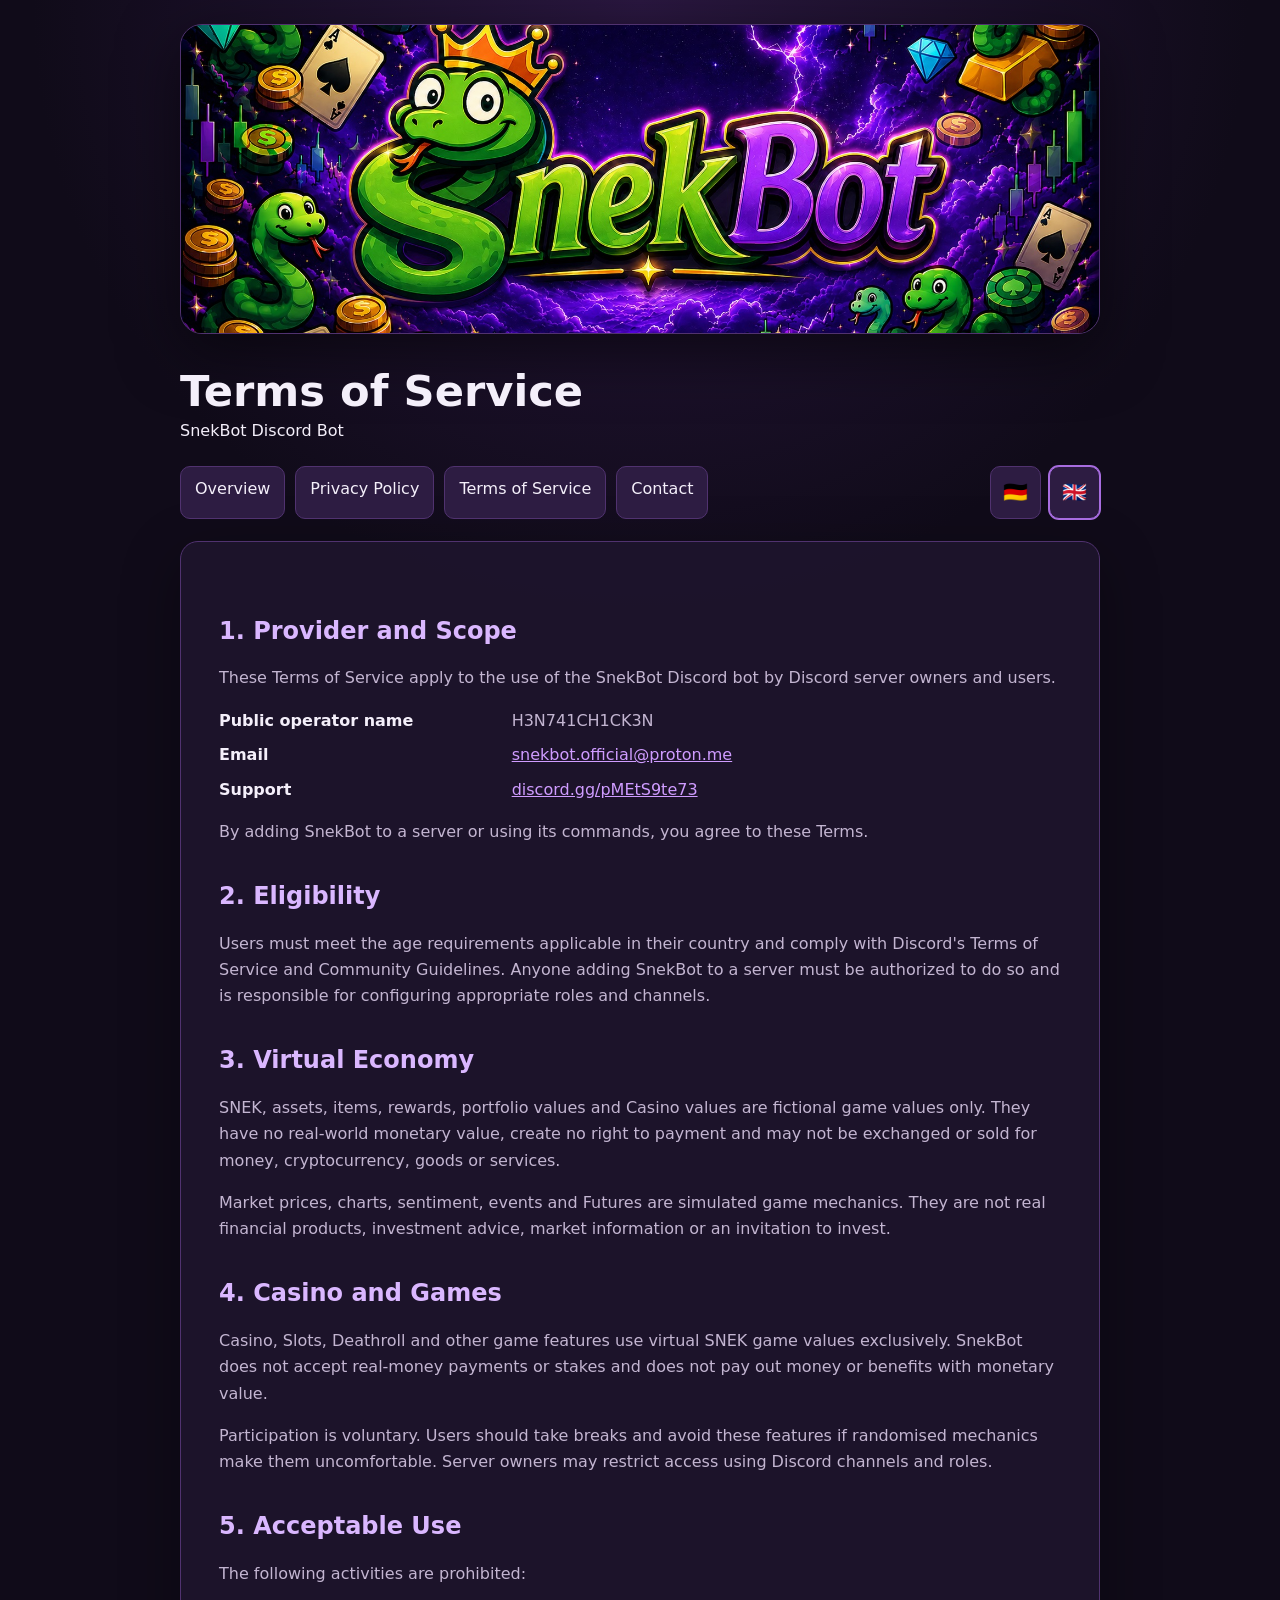
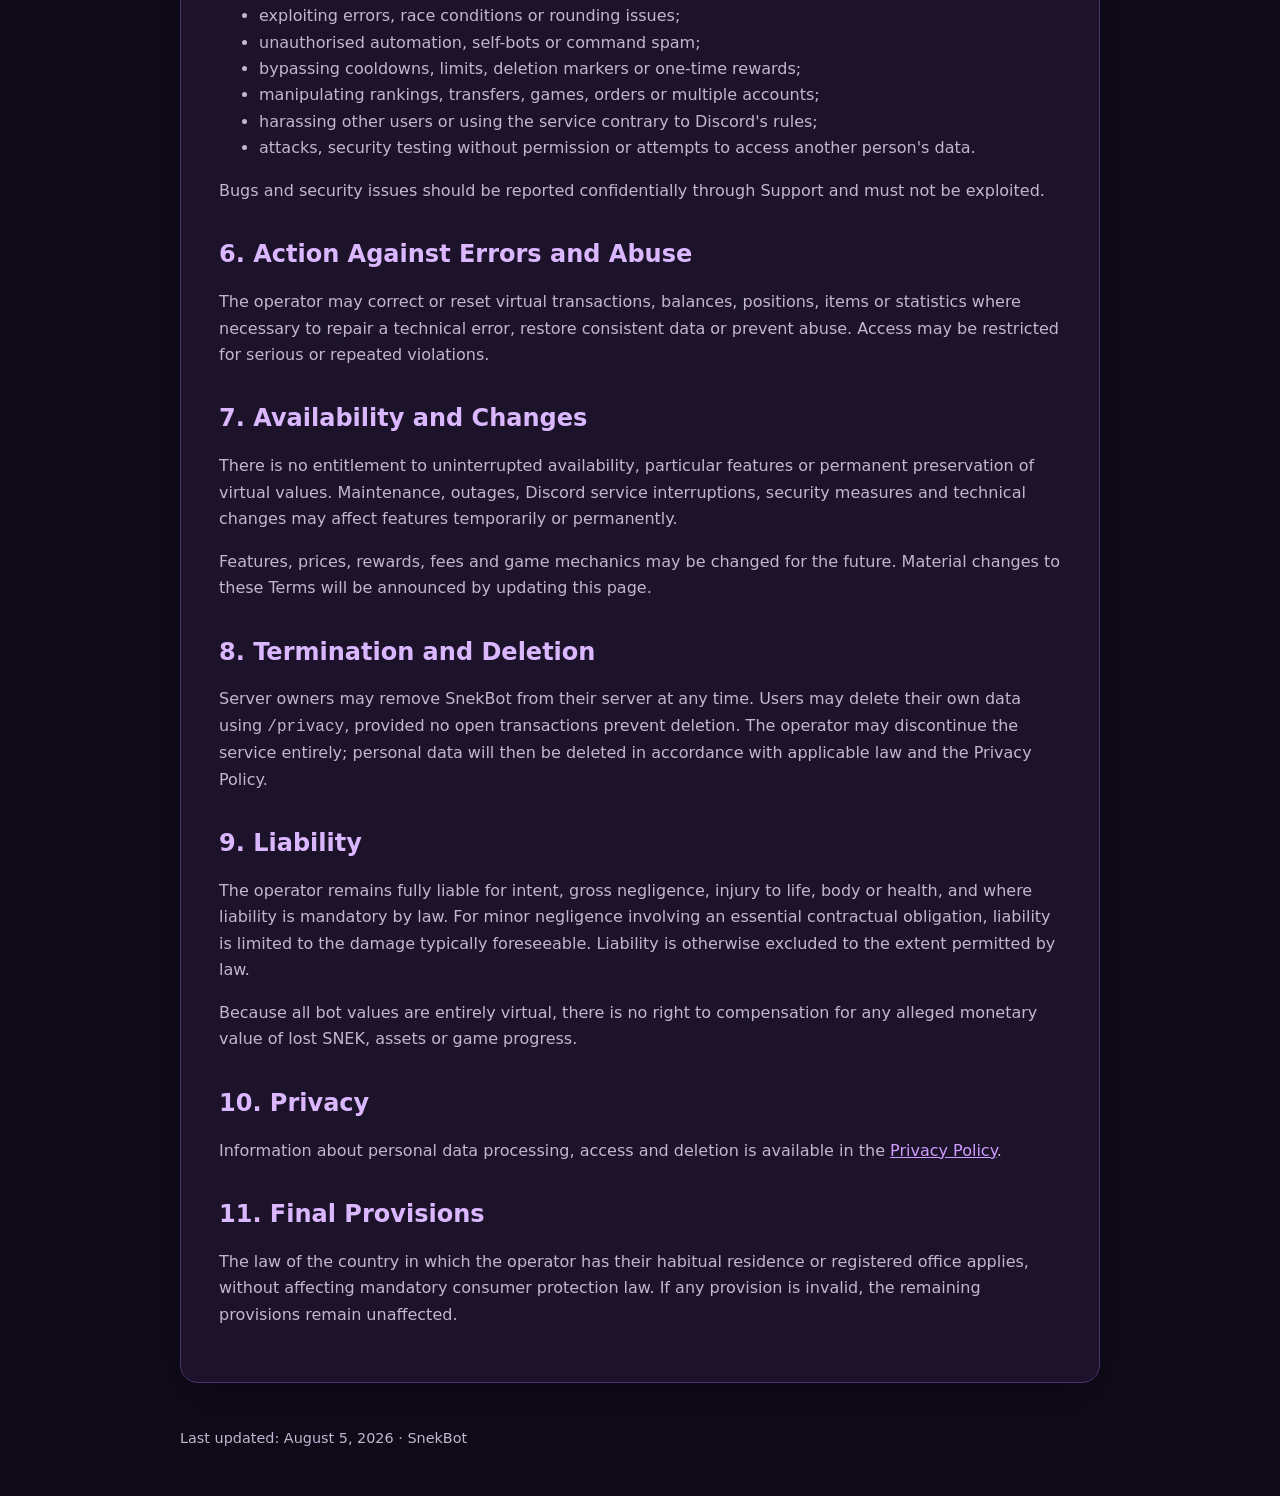
<file: web/pages/terms-en.html>
<!doctype html>
<html lang="en">
<head>
  <meta charset="utf-8">
  <meta name="viewport" content="width=device-width, initial-scale=1">
  <meta name="description" content="Terms of Service for the SnekBot Discord bot.">
  <title>Terms of Service – SnekBot</title>
  <link rel="stylesheet" href="../assets/css/styles.css">
</head>
<body>
  <div class="hero"><img src="../assets/images/SNEKBGTOP.jpg" alt="SnekBot – virtual economy, markets and games"></div>
  <header><div><h1>Terms of Service</h1><span>SnekBot Discord Bot</span></div></header>
  <main>
    <nav><a href="index-en.html">Overview</a><a href="privacy-en.html">Privacy Policy</a><a href="terms-en.html">Terms of Service</a><a href="contact-en.html">Contact</a><span class="language-switch" aria-label="Language"><a href="terms.html" lang="de" title="Deutsch">🇩🇪</a><a href="terms-en.html" lang="en" title="English" aria-current="page">🇬🇧</a></span></nav>
    <article class="card">
      <h2>1. Provider and Scope</h2>
      <p>These Terms of Service apply to the use of the SnekBot Discord bot by Discord server owners and users.</p>
      <dl><dt>Public operator name</dt><dd>H3N741CH1CK3N</dd><dt>Email</dt><dd><a href="mailto:snekbot.official@proton.me">snekbot.official@proton.me</a></dd><dt>Support</dt><dd><a href="https://discord.gg/pMEtS9te73">discord.gg/pMEtS9te73</a></dd></dl>
      <p>By adding SnekBot to a server or using its commands, you agree to these Terms.</p>

      <h2>2. Eligibility</h2>
      <p>Users must meet the age requirements applicable in their country and comply with Discord's Terms of Service and Community Guidelines. Anyone adding SnekBot to a server must be authorized to do so and is responsible for configuring appropriate roles and channels.</p>

      <h2>3. Virtual Economy</h2>
      <p>SNEK, assets, items, rewards, portfolio values and Casino values are fictional game values only. They have no real-world monetary value, create no right to payment and may not be exchanged or sold for money, cryptocurrency, goods or services.</p>
      <p>Market prices, charts, sentiment, events and Futures are simulated game mechanics. They are not real financial products, investment advice, market information or an invitation to invest.</p>

      <h2>4. Casino and Games</h2>
      <p>Casino, Slots, Deathroll and other game features use virtual SNEK game values exclusively. SnekBot does not accept real-money payments or stakes and does not pay out money or benefits with monetary value.</p>
      <p>Participation is voluntary. Users should take breaks and avoid these features if randomised mechanics make them uncomfortable. Server owners may restrict access using Discord channels and roles.</p>

      <h2>5. Acceptable Use</h2>
      <p>The following activities are prohibited:</p>
      <ul>
        <li>exploiting errors, race conditions or rounding issues;</li>
        <li>unauthorised automation, self-bots or command spam;</li>
        <li>bypassing cooldowns, limits, deletion markers or one-time rewards;</li>
        <li>manipulating rankings, transfers, games, orders or multiple accounts;</li>
        <li>harassing other users or using the service contrary to Discord's rules;</li>
        <li>attacks, security testing without permission or attempts to access another person's data.</li>
      </ul>
      <p>Bugs and security issues should be reported confidentially through Support and must not be exploited.</p>

      <h2>6. Action Against Errors and Abuse</h2>
      <p>The operator may correct or reset virtual transactions, balances, positions, items or statistics where necessary to repair a technical error, restore consistent data or prevent abuse. Access may be restricted for serious or repeated violations.</p>

      <h2>7. Availability and Changes</h2>
      <p>There is no entitlement to uninterrupted availability, particular features or permanent preservation of virtual values. Maintenance, outages, Discord service interruptions, security measures and technical changes may affect features temporarily or permanently.</p>
      <p>Features, prices, rewards, fees and game mechanics may be changed for the future. Material changes to these Terms will be announced by updating this page.</p>

      <h2>8. Termination and Deletion</h2>
      <p>Server owners may remove SnekBot from their server at any time. Users may delete their own data using <code>/privacy</code>, provided no open transactions prevent deletion. The operator may discontinue the service entirely; personal data will then be deleted in accordance with applicable law and the Privacy Policy.</p>

      <h2>9. Liability</h2>
      <p>The operator remains fully liable for intent, gross negligence, injury to life, body or health, and where liability is mandatory by law. For minor negligence involving an essential contractual obligation, liability is limited to the damage typically foreseeable. Liability is otherwise excluded to the extent permitted by law.</p>
      <p>Because all bot values are entirely virtual, there is no right to compensation for any alleged monetary value of lost SNEK, assets or game progress.</p>

      <h2>10. Privacy</h2>
      <p>Information about personal data processing, access and deletion is available in the <a href="privacy-en.html">Privacy Policy</a>.</p>

      <h2>11. Final Provisions</h2>
      <p>The law of the country in which the operator has their habitual residence or registered office applies, without affecting mandatory consumer protection law. If any provision is invalid, the remaining provisions remain unaffected.</p>
    </article>
  </main>
  <footer>Last updated: August 5, 2026 · SnekBot</footer>
</body>
</html>
</file>
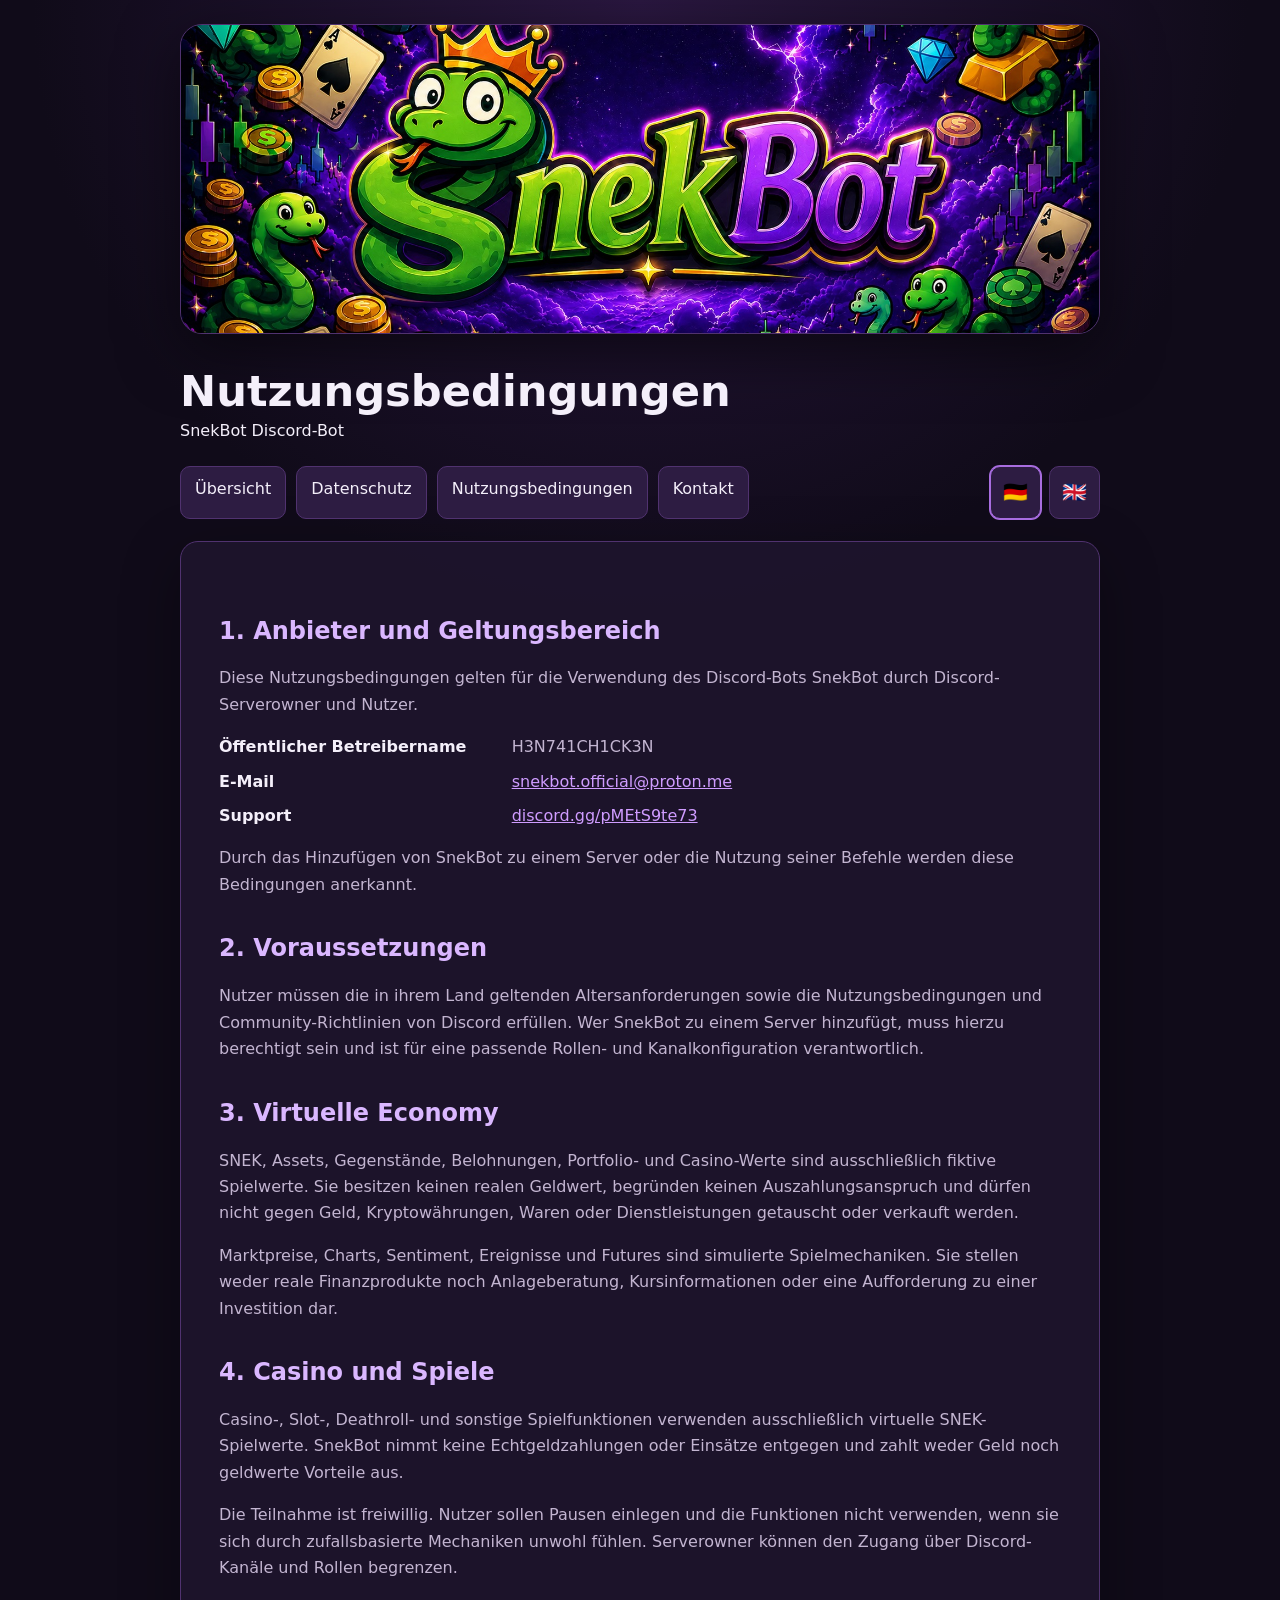
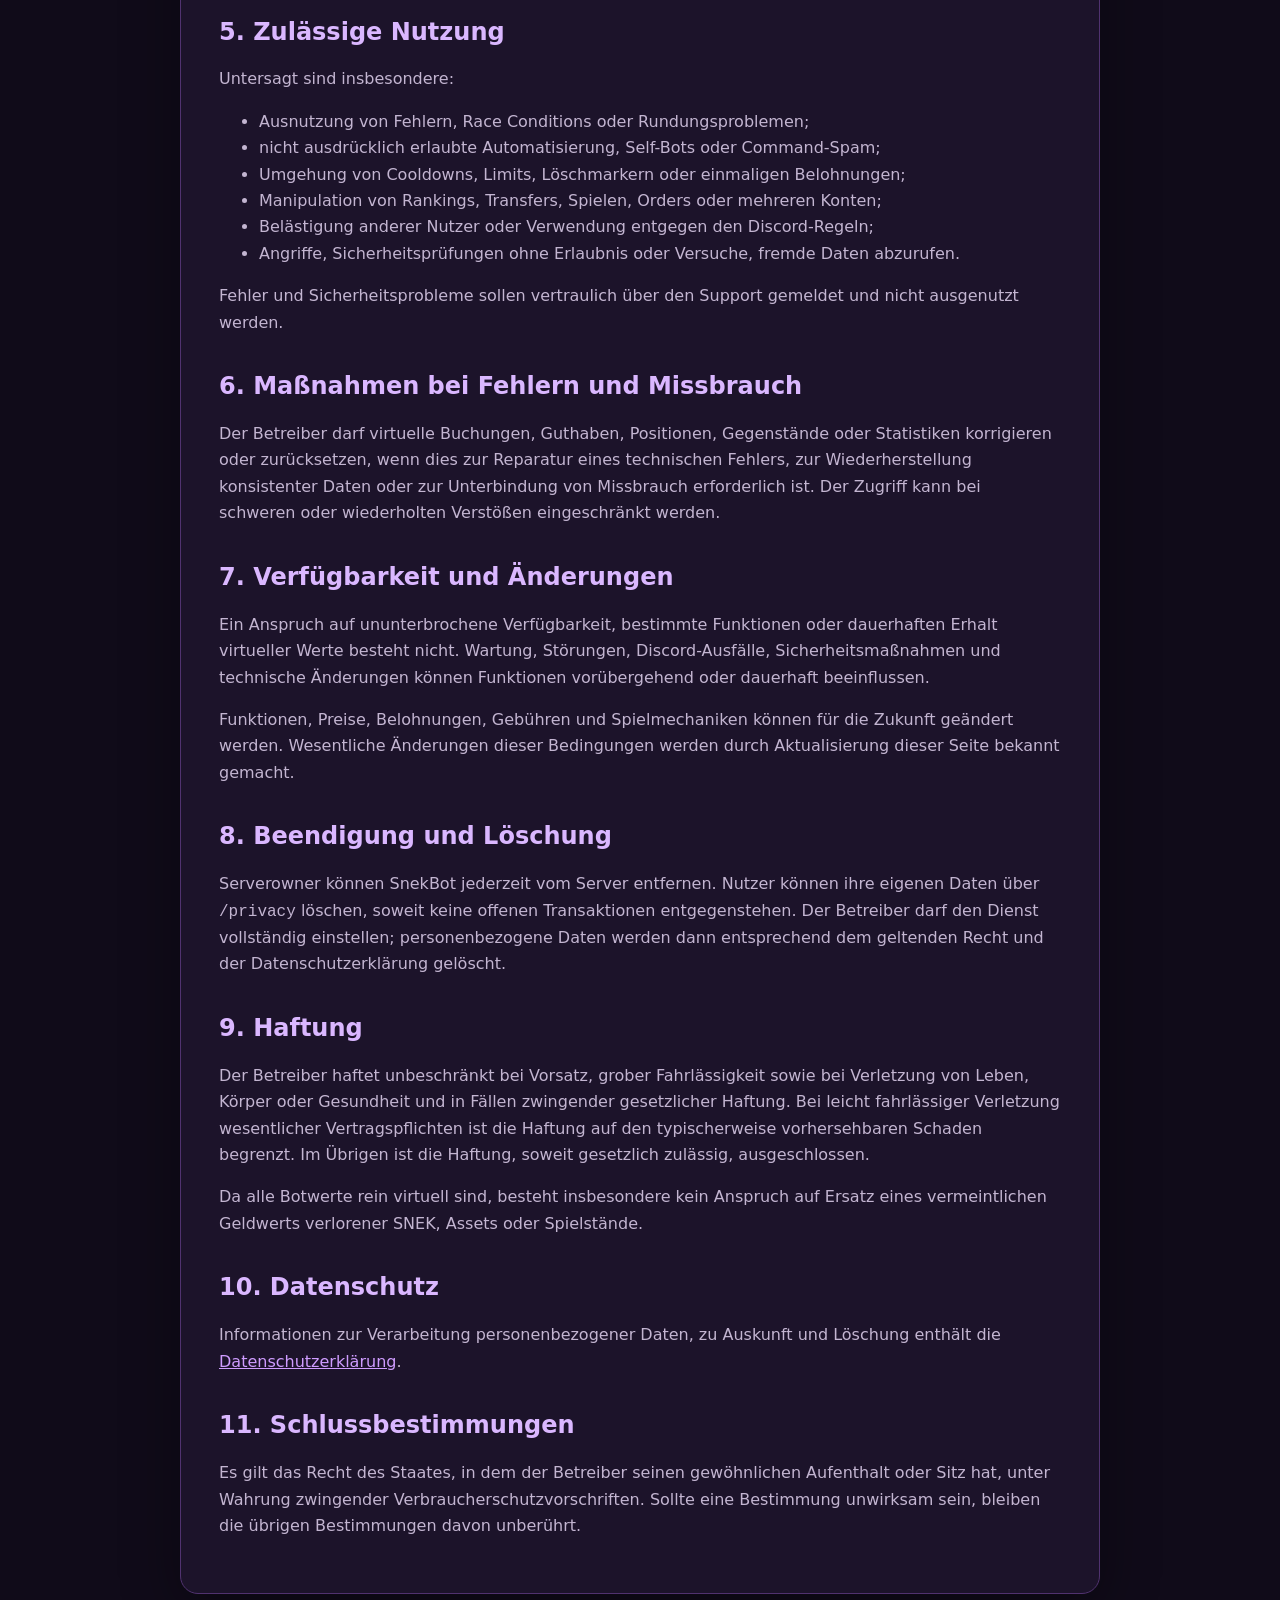
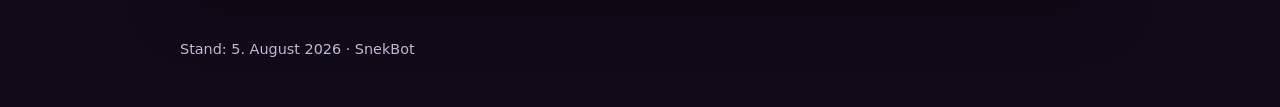
<file: web/pages/terms.html>
<!doctype html>
<html lang="de">
<head>
  <meta charset="utf-8">
  <meta name="viewport" content="width=device-width, initial-scale=1">
  <meta name="description" content="Nutzungsbedingungen für den Discord-Bot SnekBot.">
  <title>Nutzungsbedingungen – SnekBot</title>
  <link rel="stylesheet" href="../assets/css/styles.css">
</head>
<body>
  <div class="hero"><img src="../assets/images/SNEKBGTOP.jpg" alt="SnekBot – virtuelle Economy, Märkte und Spiele"></div>
  <header><div><h1>Nutzungsbedingungen</h1><span>SnekBot Discord-Bot</span></div></header>
  <main>
    <nav><a href="../../index.html">Übersicht</a><a href="privacy.html">Datenschutz</a><a href="terms.html">Nutzungsbedingungen</a><a href="contact.html">Kontakt</a><span class="language-switch" aria-label="Sprache"><a href="terms.html" lang="de" title="Deutsch" aria-current="page">🇩🇪</a><a href="terms-en.html" lang="en" title="English">🇬🇧</a></span></nav>
    <article class="card">
      <h2>1. Anbieter und Geltungsbereich</h2>
      <p>Diese Nutzungsbedingungen gelten für die Verwendung des Discord-Bots SnekBot durch Discord-Serverowner und Nutzer.</p>
      <dl><dt>Öffentlicher Betreibername</dt><dd>H3N741CH1CK3N</dd><dt>E-Mail</dt><dd><a href="mailto:snekbot.official@proton.me">snekbot.official@proton.me</a></dd><dt>Support</dt><dd><a href="https://discord.gg/pMEtS9te73">discord.gg/pMEtS9te73</a></dd></dl>
      <p>Durch das Hinzufügen von SnekBot zu einem Server oder die Nutzung seiner Befehle werden diese Bedingungen anerkannt.</p>

      <h2>2. Voraussetzungen</h2>
      <p>Nutzer müssen die in ihrem Land geltenden Altersanforderungen sowie die Nutzungsbedingungen und Community-Richtlinien von Discord erfüllen. Wer SnekBot zu einem Server hinzufügt, muss hierzu berechtigt sein und ist für eine passende Rollen- und Kanalkonfiguration verantwortlich.</p>

      <h2>3. Virtuelle Economy</h2>
      <p>SNEK, Assets, Gegenstände, Belohnungen, Portfolio- und Casino-Werte sind ausschließlich fiktive Spielwerte. Sie besitzen keinen realen Geldwert, begründen keinen Auszahlungsanspruch und dürfen nicht gegen Geld, Kryptowährungen, Waren oder Dienstleistungen getauscht oder verkauft werden.</p>
      <p>Marktpreise, Charts, Sentiment, Ereignisse und Futures sind simulierte Spielmechaniken. Sie stellen weder reale Finanzprodukte noch Anlageberatung, Kursinformationen oder eine Aufforderung zu einer Investition dar.</p>

      <h2>4. Casino und Spiele</h2>
      <p>Casino-, Slot-, Deathroll- und sonstige Spielfunktionen verwenden ausschließlich virtuelle SNEK-Spielwerte. SnekBot nimmt keine Echtgeldzahlungen oder Einsätze entgegen und zahlt weder Geld noch geldwerte Vorteile aus.</p>
      <p>Die Teilnahme ist freiwillig. Nutzer sollen Pausen einlegen und die Funktionen nicht verwenden, wenn sie sich durch zufallsbasierte Mechaniken unwohl fühlen. Serverowner können den Zugang über Discord-Kanäle und Rollen begrenzen.</p>

      <h2>5. Zulässige Nutzung</h2>
      <p>Untersagt sind insbesondere:</p>
      <ul>
        <li>Ausnutzung von Fehlern, Race Conditions oder Rundungsproblemen;</li>
        <li>nicht ausdrücklich erlaubte Automatisierung, Self-Bots oder Command-Spam;</li>
        <li>Umgehung von Cooldowns, Limits, Löschmarkern oder einmaligen Belohnungen;</li>
        <li>Manipulation von Rankings, Transfers, Spielen, Orders oder mehreren Konten;</li>
        <li>Belästigung anderer Nutzer oder Verwendung entgegen den Discord-Regeln;</li>
        <li>Angriffe, Sicherheitsprüfungen ohne Erlaubnis oder Versuche, fremde Daten abzurufen.</li>
      </ul>
      <p>Fehler und Sicherheitsprobleme sollen vertraulich über den Support gemeldet und nicht ausgenutzt werden.</p>

      <h2>6. Maßnahmen bei Fehlern und Missbrauch</h2>
      <p>Der Betreiber darf virtuelle Buchungen, Guthaben, Positionen, Gegenstände oder Statistiken korrigieren oder zurücksetzen, wenn dies zur Reparatur eines technischen Fehlers, zur Wiederherstellung konsistenter Daten oder zur Unterbindung von Missbrauch erforderlich ist. Der Zugriff kann bei schweren oder wiederholten Verstößen eingeschränkt werden.</p>

      <h2>7. Verfügbarkeit und Änderungen</h2>
      <p>Ein Anspruch auf ununterbrochene Verfügbarkeit, bestimmte Funktionen oder dauerhaften Erhalt virtueller Werte besteht nicht. Wartung, Störungen, Discord-Ausfälle, Sicherheitsmaßnahmen und technische Änderungen können Funktionen vorübergehend oder dauerhaft beeinflussen.</p>
      <p>Funktionen, Preise, Belohnungen, Gebühren und Spielmechaniken können für die Zukunft geändert werden. Wesentliche Änderungen dieser Bedingungen werden durch Aktualisierung dieser Seite bekannt gemacht.</p>

      <h2>8. Beendigung und Löschung</h2>
      <p>Serverowner können SnekBot jederzeit vom Server entfernen. Nutzer können ihre eigenen Daten über <code>/privacy</code> löschen, soweit keine offenen Transaktionen entgegenstehen. Der Betreiber darf den Dienst vollständig einstellen; personenbezogene Daten werden dann entsprechend dem geltenden Recht und der Datenschutzerklärung gelöscht.</p>

      <h2>9. Haftung</h2>
      <p>Der Betreiber haftet unbeschränkt bei Vorsatz, grober Fahrlässigkeit sowie bei Verletzung von Leben, Körper oder Gesundheit und in Fällen zwingender gesetzlicher Haftung. Bei leicht fahrlässiger Verletzung wesentlicher Vertragspflichten ist die Haftung auf den typischerweise vorhersehbaren Schaden begrenzt. Im Übrigen ist die Haftung, soweit gesetzlich zulässig, ausgeschlossen.</p>
      <p>Da alle Botwerte rein virtuell sind, besteht insbesondere kein Anspruch auf Ersatz eines vermeintlichen Geldwerts verlorener SNEK, Assets oder Spielstände.</p>

      <h2>10. Datenschutz</h2>
      <p>Informationen zur Verarbeitung personenbezogener Daten, zu Auskunft und Löschung enthält die <a href="privacy.html">Datenschutzerklärung</a>.</p>

      <h2>11. Schlussbestimmungen</h2>
      <p>Es gilt das Recht des Staates, in dem der Betreiber seinen gewöhnlichen Aufenthalt oder Sitz hat, unter Wahrung zwingender Verbraucherschutzvorschriften. Sollte eine Bestimmung unwirksam sein, bleiben die übrigen Bestimmungen davon unberührt.</p>
    </article>
  </main>
  <footer>Stand: 5. August 2026 · SnekBot</footer>
</body>
</html>
</file>
<file: web/assets/css/styles.css>
:root {
  color-scheme: dark;
  --background: #100b19;
  --panel: #1d142c;
  --border: #50326f;
  --text: #f4effa;
  --muted: #c3b5d1;
  --accent: #a86de0;
  --accent-soft: #2d1c42;
}

* { box-sizing: border-box; }
body {
  margin: 0;
  background: radial-gradient(circle at top, #2a1740 0, var(--background) 38rem);
  color: var(--text);
  font: 16px/1.65 system-ui, -apple-system, "Segoe UI", sans-serif;
}
header, main, footer { width: min(920px, calc(100% - 32px)); margin-inline: auto; }
.language-switch {
  margin-left: auto;
  display: flex;
  gap: 8px;
}
.language-switch a {
  min-width: 46px;
  padding: 9px 12px;
  text-align: center;
  font-size: 1.25rem;
}
.language-switch a[aria-current="page"] { border-color: var(--accent); box-shadow: 0 0 0 1px var(--accent); }
.hero {
  width: min(920px, calc(100% - 32px));
  height: clamp(180px, 27vw, 310px);
  margin: 24px auto 0;
  overflow: hidden;
  border: 1px solid var(--border);
  border-radius: 22px;
  box-shadow: 0 18px 60px #0008;
}
.hero img { width: 100%; height: 100%; object-fit: cover; object-position: center; display: block; }
header { padding: 30px 0 22px; }
h1, h2, h3 { line-height: 1.25; }
h1 { margin: 0; font-size: clamp(1.8rem, 5vw, 2.7rem); }
h2 { margin-top: 2.2rem; color: #dab7ff; }
h3 { margin-top: 1.5rem; }
p, li { color: var(--muted); }
a { color: #cf9cff; }
nav { display: flex; flex-wrap: wrap; gap: 10px; margin: 0 0 22px; }
nav a, .button {
  padding: 9px 14px;
  border: 1px solid var(--border);
  border-radius: 10px;
  background: var(--accent-soft);
  color: var(--text);
  text-decoration: none;
}
.card {
  margin-bottom: 20px;
  padding: clamp(20px, 4vw, 38px);
  border: 1px solid var(--border);
  border-radius: 18px;
  background: color-mix(in srgb, var(--panel) 94%, transparent);
  box-shadow: 0 18px 60px #0005;
}
.overview-gallery {
  width: min(100%, 780px);
  margin: 28px auto 0;
  display: grid;
  grid-template-columns: repeat(2, minmax(0, 1fr));
  gap: 16px;
  align-items: start;
}
.overview-gallery a {
  display: block;
  overflow: hidden;
  border: 1px solid var(--border);
  border-radius: 14px;
  background: #0b0711;
  box-shadow: 0 10px 30px #0006;
}
.overview-gallery a:last-child {
  grid-column: 1 / -1;
  width: calc(50% - 8px);
  justify-self: center;
}
.overview-gallery img { display: block; width: 100%; height: auto; }
dl { display: grid; grid-template-columns: minmax(150px, 1fr) 2fr; gap: 8px 18px; }
dt { font-weight: 700; }
dd { margin: 0; color: var(--muted); }
footer { padding: 24px 0 46px; color: var(--muted); font-size: .9rem; }
@media (max-width: 620px) {
  .language-switch { margin-left: auto; }
  .hero { height: 170px; border-radius: 14px; }
  dl { grid-template-columns: 1fr; }
  dd { margin-bottom: 10px; }
  .overview-gallery { grid-template-columns: 1fr; }
  .overview-gallery a:last-child { grid-column: auto; width: 100%; }
}
</file>
